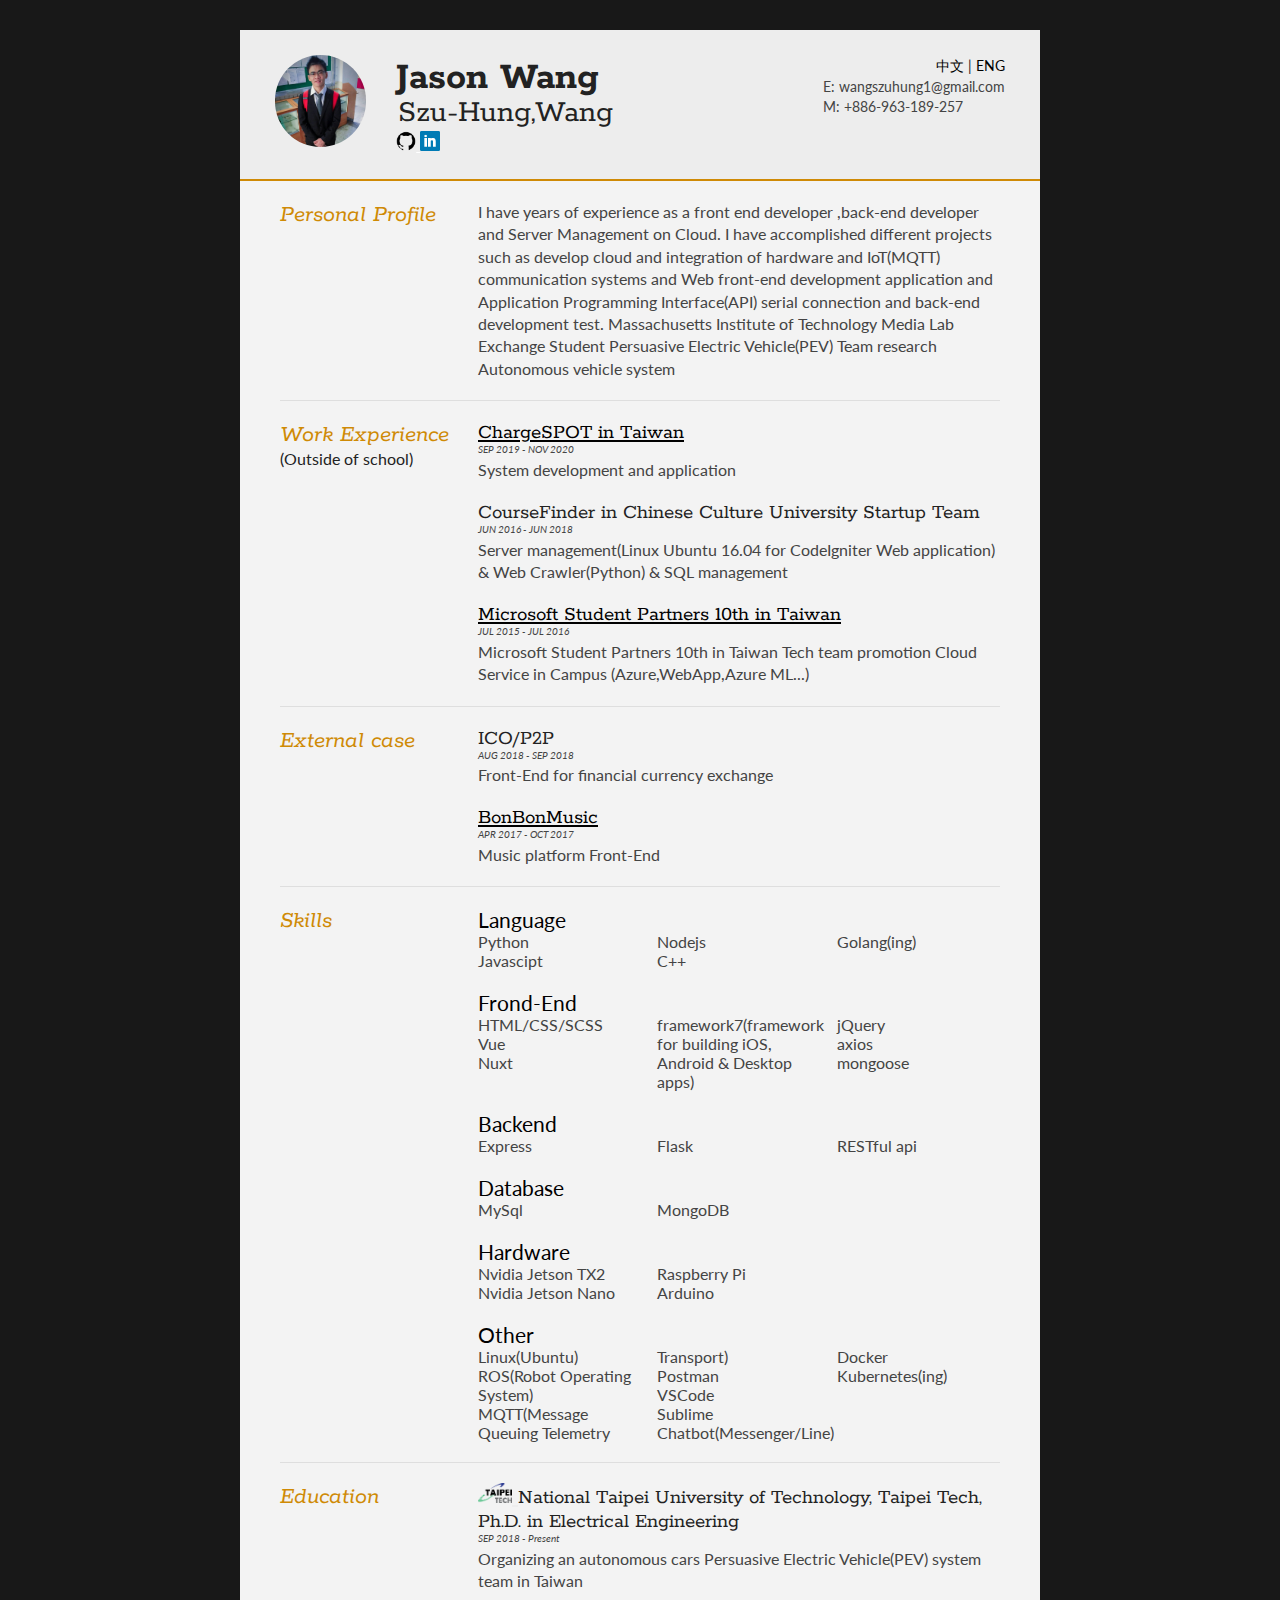
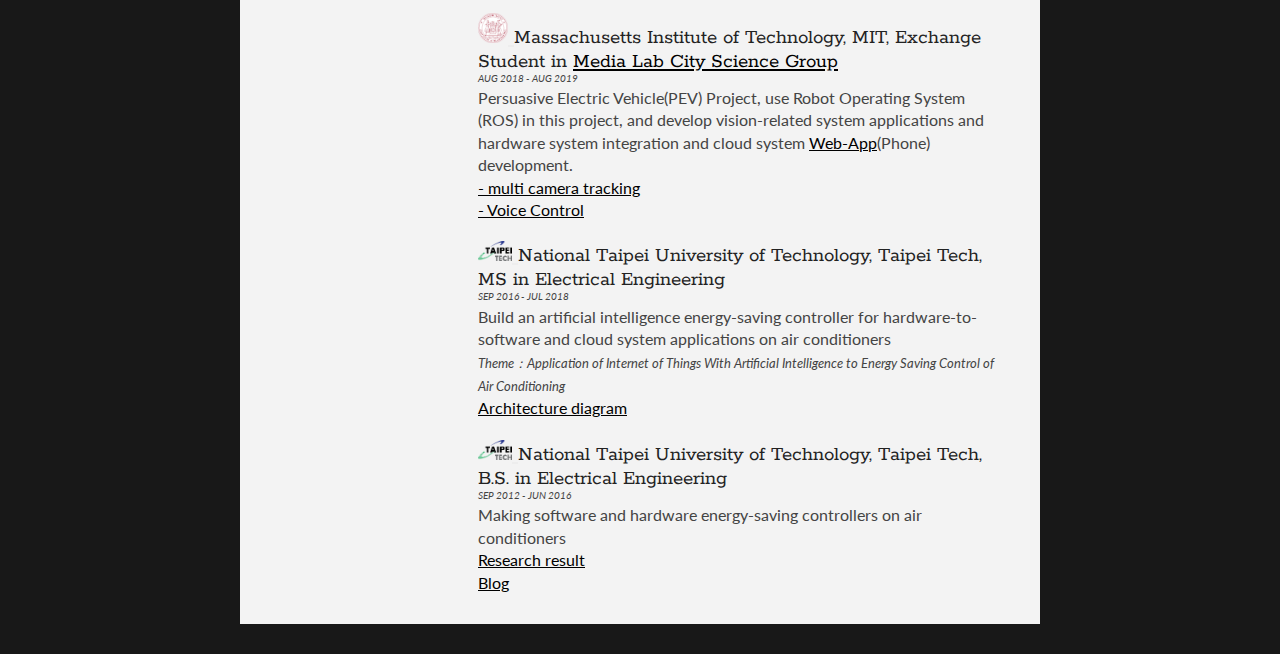
<file: index.html>
<!DOCTYPE html>
<html>
<head>
<title>Jason Wang - Curriculum Vitae</title>

<meta name="viewport" content="width=device-width"/>
<meta name="description" content="The Curriculum Vitae of Jason Wang"/>
<meta charset="UTF-8"> 

<link type="text/css" rel="stylesheet" href="style.css">
<link href='http://fonts.googleapis.com/css?family=Rokkitt:400,700|Lato:400,300' rel='stylesheet' type='text/css'>

<!--[if lt IE 9]>
<script src="//html5shiv.googlecode.com/svn/trunk/html5.js"></script>
<![endif]-->
</head>
<body id="top">
<div id="cv" class="instaFade">
	<div class="mainDetails">
		<div id="headshot" class="quickFade">
			<img src="jason_wang.jpg" alt="Jason Wang" />
		</div>
		<div id="name">
			<h1 class="quickFade delayTwo">Jason Wang</h1>
			<h2 class="quickFade delayThree">Szu-Hung,Wang</h2>
			<a href="https://github.com/wangszuhung" target="_blank" style="color:white;">
				<img src="github-512.png" height="20" alt="Jason Wang github" />
			</a>
			<a href="https://www.linkedin.com/in/SzuHungWang" target="_blank" style="color:white;">
				<img src="square-linkedin-512.png" height="20" alt="Jason Wang linkedin" />
			</a>
		</div>
		<div id="contactDetails" class="quickFade delayFour">
			<ul style="text-align:right;">			
				<a href="https://wangszuhung.github.io/resume/zh/index.html" style="text-decoration:blink;color: black;">中文</a> |
				<a href="https://wangszuhung.github.io/resume/en/index.html" style="text-decoration:blink;color: black;">ENG</a>
			</ul>
			<ul>
				<li>E: <a href="mailto:wangszuhung1@gmail.com" target="_blank">wangszuhung1@gmail.com</a></li>
				<!-- <li>W: <a href="http://www.bloggs.com">www.bloggs.com</a></li> -->
				<li>M: <a href="tel:+886963189257">+886-963-189-257</a></li>
			</ul>
			<!-- <a href="images/Portfolio.pdf" style="width:120px;height:60px;font-size:20px;" download>
				<input type="button" value="Download CV" style="width:120px;height:60px;font-size:20px;">
			</a> -->
		</div>
		<div class="clear"></div>
	</div>
	<div id="mainArea" class="quickFade delayFive">
		<section>
			<article>
				<div class="sectionTitle">
					<h1>Personal Profile</h1>
				</div>
				
				<div class="sectionContent">
					<p>
						I have years of experience as a front end developer ,back-end developer and Server Management on Cloud. I have accomplished different projects such as develop cloud and integration of hardware and IoT(MQTT) communication systems and Web front-end development application and Application Programming Interface(API) serial connection and back-end development test.
						Massachusetts Institute of Technology Media Lab Exchange Student Persuasive Electric Vehicle(PEV) Team research Autonomous vehicle system
					</p>
				</div>
			</article>
			<div class="clear"></div>
		</section>
		
		<section>
			<div class="sectionTitle">
				<h1>Work Experience</h1>
				<h2>
					(Outside of school)
				</h2>
			</div>
			<div class="sectionContent">
				<article>
					<a href="https://www.charge-spot.tw/" target="_blank" style="color:black;">
						<h2>ChargeSPOT in Taiwan</h2>
					</a>
					<p class="subDetails">SEP 2019 - NOV 2020</p>
					<p>
						System development and application
					</p>
				</article>
				<article>
					<h2>CourseFinder in Chinese Culture University Startup Team</h2>
					<p class="subDetails">JUN 2016 - JUN 2018</p>
					<p>Server management(Linux Ubuntu 16.04 for CodeIgniter Web application) & Web Crawler(Python) & SQL management</p>
				</article>
				<article>
					<a href="https://photos.google.com/share/AF1QipNk1U3zcweSC-iAADPr_rfZmy9IXd-i9r4i5FZyJ2yO5i8n7f4BTejge0fdF3n81w/photo/AF1QipNa1nyAaDDZiwfG445c5OuUUIHtz2GGKJJ9FsGR?key=SmtPYWxvRUJfdFFQbDRxQm9DNlhtM1Y5d242ejNR" target="_blank" style="color:black;">
						<h2>Microsoft Student Partners 10th in Taiwan</h2>
					</a>
					<p class="subDetails">JUL 2015 - JUL 2016</p>
					<p>Microsoft Student Partners 10th in Taiwan Tech team promotion Cloud Service in Campus (Azure,WebApp,Azure ML...)</p>
				</article>
			</div>
			<div class="clear"></div>
		</section>
		<section>
			<div class="sectionTitle">
				<h1>External case</h1>
			</div>
			<div class="sectionContent">
				<article>
					<h2>ICO/P2P</h2>
					<p class="subDetails">AUG 2018 - SEP 2018</p>
					<p>
						Front-End for financial currency exchange
					</p>
				</article>
				<article>
					<a href="https://bonbonmusic.com/" target="_blank" style="color:black;">
						<h2>BonBonMusic</h2>
					</a>
					<p class="subDetails">APR 2017 - OCT 2017</p>
					<p>
						Music platform Front-End
						
					</p>
				</article>
			</div>
			<div class="clear"></div>
		</section>
		
		<section>
			<div class="sectionTitle">
				<h1>Skills</h1>
			</div>
			
			<div class="sectionContent">
				<div>
					<div class="skills_set">Language</div>
					<ul class="keySkills">
						<li>Python</li>
						<li>Javascipt</li>
						<li>Nodejs</li>
						<li>C++</li>
						<li>Golang(ing)</li>
						
					</ul>
				</div>
				<div>
					<div class="skills_set">Frond-End</div>
					<ul class="keySkills">
						<li>HTML/CSS/SCSS</li>
						<li>Vue</li>
						<li>Nuxt</li>
						<li>framework7(framework for building iOS, Android & Desktop apps)</li>
						<li>jQuery</li>
						<li>axios</li>
						<li>mongoose</li>
					</ul>
				</div>
				<div>
					<div class="skills_set">Backend</div>
					<ul class="keySkills">
						<li>Express</li>
						<li>Flask</li>
						<li>RESTful api</li>
					</ul>
				</div>
				<div>
					<div class="skills_set">Database</div>
					<ul class="keySkills">
						<li>MySql</li>
						<li>MongoDB</li>
					</ul>
				</div>
				<div>
					<div class="skills_set">Hardware</div>
					<ul class="keySkills">
						<li>Nvidia Jetson TX2</li>
						<li>Nvidia Jetson Nano</li>
						<li>Raspberry Pi</li>
						<li>Arduino</li>
					</ul>
				</div>
				<div>
					<div class="skills_set">Other</div>
					<ul class="keySkills">
						<li>Linux(Ubuntu)</li>
						<li>ROS(Robot Operating System)</li>
						<li>MQTT(Message Queuing Telemetry Transport)</li>
						<li>Postman</li>
						<li>VSCode</li>
						<li>Sublime</li>
						<li>Chatbot(Messenger/Line)</li>
						<li>Docker</li>
						<li>Kubernetes(ing)</li>
					</ul>
				</div>
			</div>
			<div class="clear"></div>
		</section>
		
		<section>
			<div class="sectionTitle">
				<h1>Education</h1>
			</div>
			<div class="sectionContent">
				<article>
					<h2>
						<a href="https://www.ntut.edu.tw/" target="_blank" style="color:#ededed;">
							<img src="ntut.png" height="20" alt="National Taipei University of Technology" />
						</a>
						National Taipei University of Technology, Taipei Tech, Ph.D. in Electrical Engineering
					</h2>
					<p class="subDetails">SEP 2018 - Present</p>
					<p>
						Organizing an autonomous cars Persuasive Electric Vehicle(PEV) system team in Taiwan
					</p>
				</article>
				<article>
					<h2>
						<a href="http://www.mit.edu/" target="_blank" style="color:#ededed;">
							<img src="mit.png" height="30" alt="Massachusetts Institute of Technology" />
						</a>
						Massachusetts Institute of Technology, MIT, Exchange Student in 
						<a href="https://www.media.mit.edu/groups/city-science/people/" target="_blank" style="color:black;">
							Media Lab City Science Group 
						</a>
					</h2>
					<p class="subDetails">AUG 2018 - AUG 2019</p>
					<p>Persuasive Electric Vehicle(PEV) Project, use Robot Operating System (ROS) in this project, and develop vision-related system applications and hardware system integration and cloud system 
						<!-- <a href="https://pev.world/" target="_blank" style="color:black;">Web-App</a>(Phone) development -->
						<a href="https://photos.google.com/share/AF1QipOT4eiUXHQq1NjwmHCiM1A2N6V6DfBa1BqAPA7zebp3iOgIvNan6FRzslTEOuNAxw/photo/AF1QipNt0V698oVHPM_jVMI9uprYT2dRQHolGfhYW1MW?key=Y1diYTJ1QU5IaUU3WG0zelAzUzR4U0FNcWR5WUN3" target="_blank" style="color:black;">Web-App</a>(Phone) development.
						<br>
						<a href="https://photos.google.com/share/AF1QipOT4eiUXHQq1NjwmHCiM1A2N6V6DfBa1BqAPA7zebp3iOgIvNan6FRzslTEOuNAxw/photo/AF1QipO-dksok5tw5QRuGo8R8p6rQq98g6DRo3b3HMtb?key=Y1diYTJ1QU5IaUU3WG0zelAzUzR4U0FNcWR5WUN3" target="_blank" style="color:black;">- multi camera tracking </a>
						<br>
						<a href="https://photos.google.com/share/AF1QipOT4eiUXHQq1NjwmHCiM1A2N6V6DfBa1BqAPA7zebp3iOgIvNan6FRzslTEOuNAxw/photo/AF1QipMKjTzf6kGWtK7mO8ZUegIn7uVJeKmFS9YtKYxk?key=Y1diYTJ1QU5IaUU3WG0zelAzUzR4U0FNcWR5WUN3" target="_blank" style="color:black;">- Voice Control </a>
					</p>
				</article>
				<article>
					<h2>
						<a href="https://www.ntut.edu.tw/" target="_blank" style="color:#ededed;">
							<img src="ntut.png" height="20" alt="National Taipei University of Technology" />
						</a>
						National Taipei University of Technology, Taipei Tech, MS in Electrical Engineering
					</h2>
					<p class="subDetails">SEP 2016 - JUL 2018</p>
					<p>
						Build an artificial intelligence energy-saving controller for hardware-to-software and cloud system applications on air conditioners
						<br>
						<i style="font-style:italic;font-size: 0.8em">
							Theme：Application of Internet of Things With Artificial Intelligence to Energy Saving Control of Air Conditioning
						</i>
						<br>
						<a href="https://photos.google.com/share/AF1QipP5J4nZ5e-0jzCAfO61LjXFhsqk5p39gLZsX9-pAKZPNbWuB9yMuTwf4lTV74Ztzw/photo/AF1QipMj9W4Hyl8oC5fuNDeZ5ABJAiehEgg2VDEnHQ0F?key=Yi11VHZhUzV2WTIyclVCbjNnNHlrRHBiM1NRTGNB" target="_blank" style="color:black;">
							Architecture diagram
						</a>
					</p>
				</article>
				<article>
					<h2>
						<a href="https://www.ntut.edu.tw/" target="_blank" style="color:#ededed;">
							<img src="ntut.png" height="20" alt="National Taipei University of Technology" />
						</a>
						National Taipei University of Technology, Taipei Tech, B.S. in Electrical Engineering
					</h2>
					<p class="subDetails">SEP 2012 - JUN 2016</p>
					<p>
						Making software and hardware energy-saving controllers on air conditioners
						<br>
						<a href="https://photos.google.com/share/AF1QipOZ2dvqkmFE201JmU2rUuOHjbjv9SPvzHe2B48lE8sOnJw7UmjONaTO9lhfDqFuSA/photo/AF1QipM_juKFDxepVuSqpqm8sk7BQkDLE12VE3pIEzSZ?key=OVVmODlBSjRONXgtTWpJZFhRdzJyV19vOEkwREpB" target="_blank" style="color:black;">
							Research result
						</a>
						<br>
						<a href="https://dotblogs.com.tw/jason_wang/2016/06/12/develop_arduino_visualstudio" target="_blank" style="color:black;">
							Blog
						</a>
					</p>
				</article>
			</div>
			<div class="clear"></div>
		</section>
	</div>
</div>
<!-- <script type="text/javascript">
	var gaJsHost = (("https:" == document.location.protocol) ? "https://ssl." : "http://www.");
	document.write(unescape("%3Cscript src='" + gaJsHost + "google-analytics.com/ga.js' type='text/javascript'%3E%3C/script%3E"));
</script>
<script type="text/javascript">
	var pageTracker = _gat._getTracker("UA-3753241-1");
	pageTracker._initData();
	pageTracker._trackPageview();
</script> -->
</body>
</html>
</file>
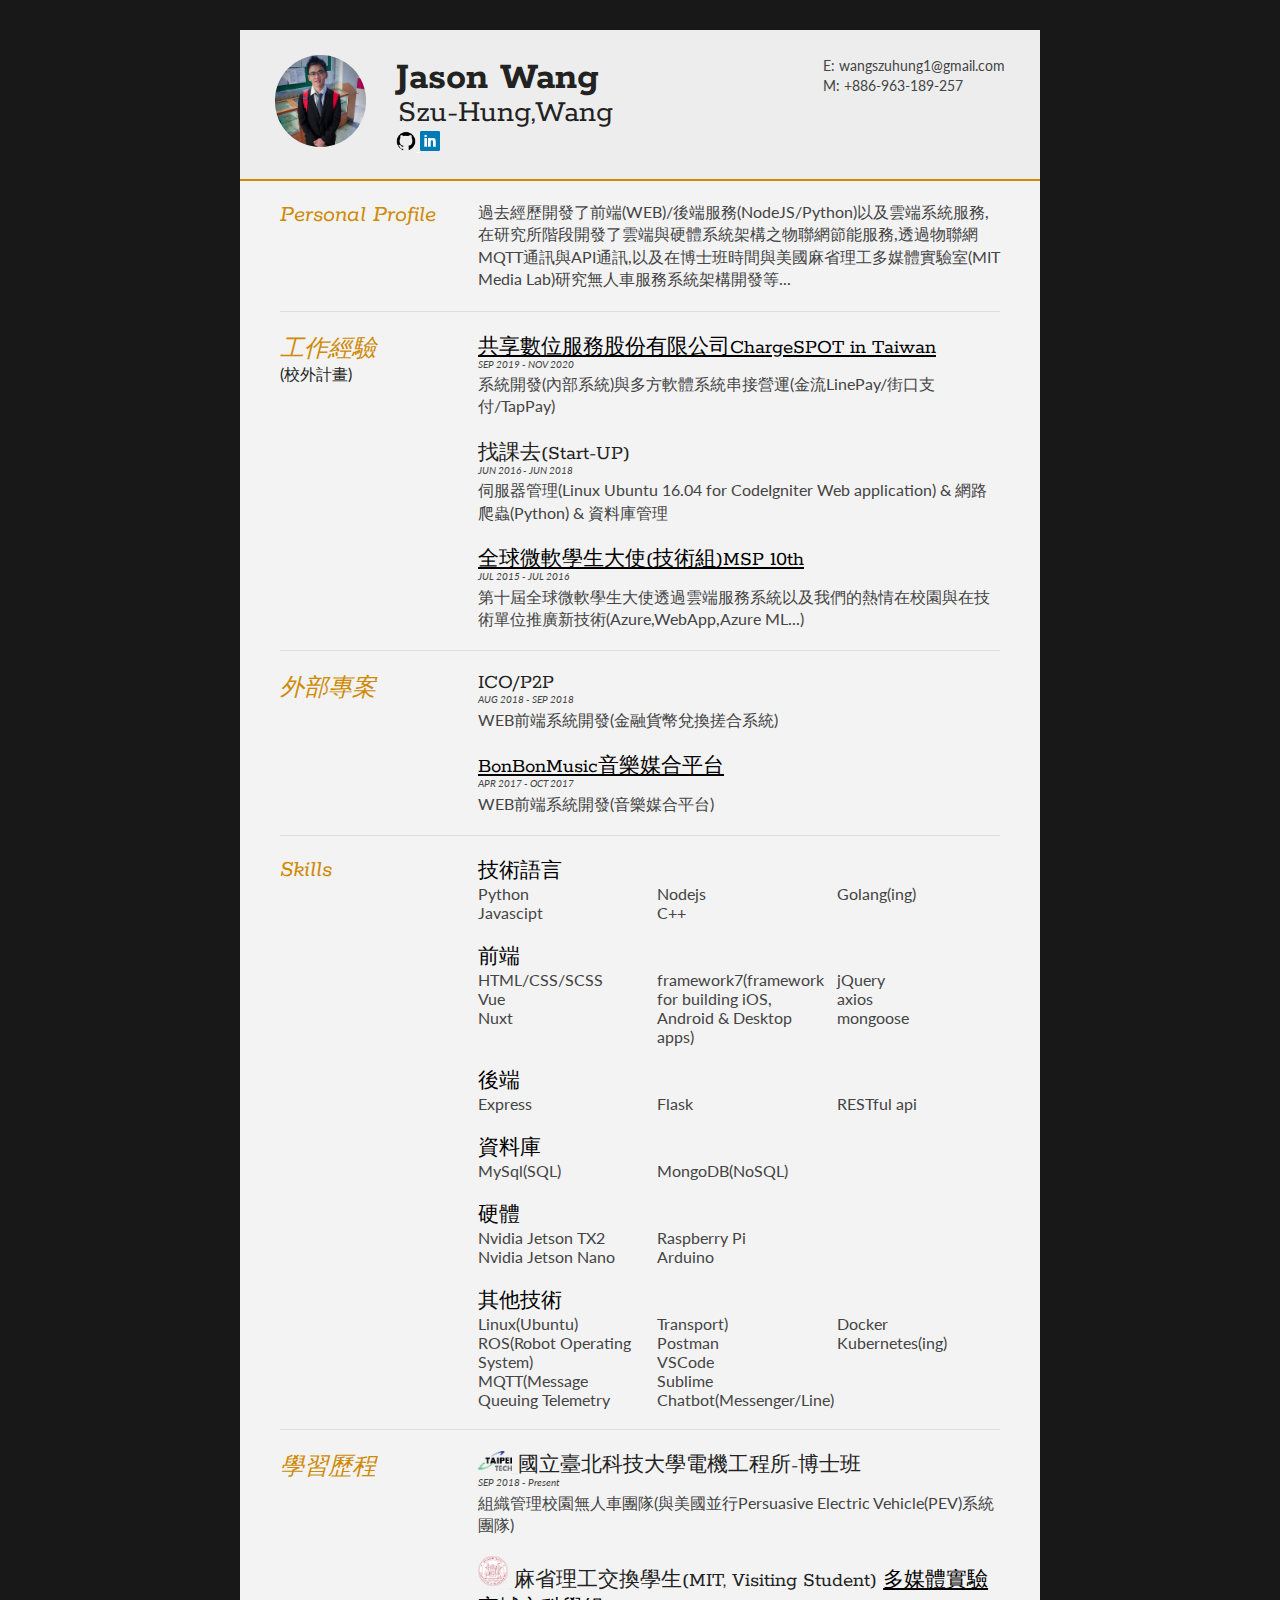
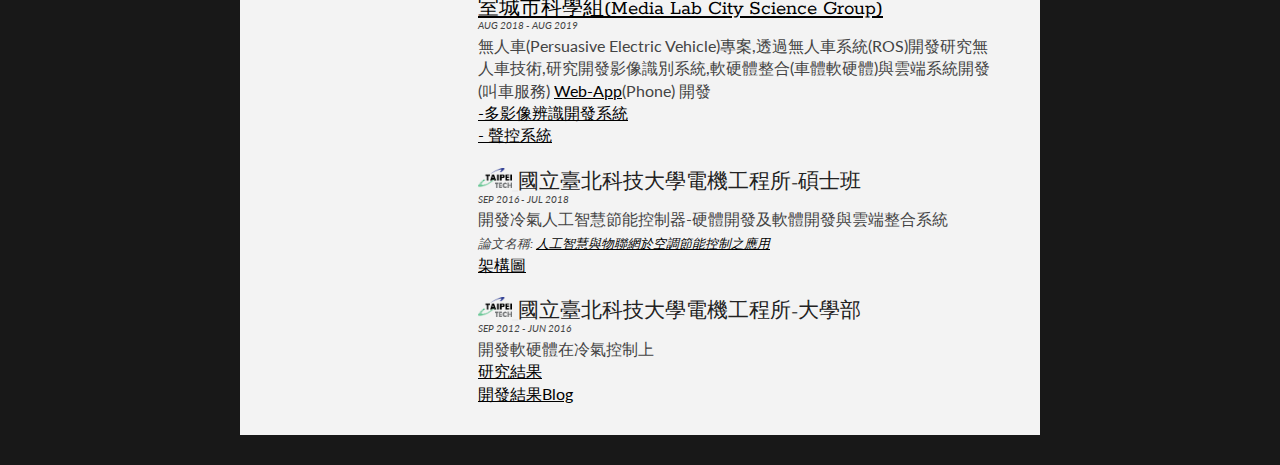
<file: en/index.html>
<!DOCTYPE html>
<html>
<head>
<title>Jason Wang - Curriculum Vitae</title>

<meta name="viewport" content="width=device-width"/>
<meta name="description" content="The Curriculum Vitae of Jason Wang"/>
<meta charset="UTF-8"> 

<link type="text/css" rel="stylesheet" href="style.css">
<link href='http://fonts.googleapis.com/css?family=Rokkitt:400,700|Lato:400,300' rel='stylesheet' type='text/css'>

<!--[if lt IE 9]>
<script src="//html5shiv.googlecode.com/svn/trunk/html5.js"></script>
<![endif]-->
</head>
<body id="top">
<div id="cv" class="instaFade">
	<div class="mainDetails">
		<div id="headshot" class="quickFade">
			<img src="jason_wang.jpg" alt="Jason Wang" />
		</div>
		<div id="name">
			<h1 class="quickFade delayTwo">Jason Wang</h1>
			<h2 class="quickFade delayThree">Szu-Hung,Wang</h2>
			<a href="https://github.com/wangszuhung" target="_blank" style="color:white;">
				<img src="github-512.png" height="20" alt="Jason Wang github" />
			</a>
			<a href="https://www.linkedin.com/in/SzuHungWang" target="_blank" style="color:white;">
				<img src="square-linkedin-512.png" height="20" alt="Jason Wang linkedin" />
			</a>
		</div>
		<div id="contactDetails" class="quickFade delayFour">
			<ul>
				<li>E: <a href="mailto:wangszuhung1@gmail.com" target="_blank">wangszuhung1@gmail.com</a></li>
				<!-- <li>W: <a href="http://www.bloggs.com">www.bloggs.com</a></li> -->
				<li>M: <a href="tel:+886963189257">+886-963-189-257</a></li>
			</ul>
			<!-- <a href="index.html" download="index.html">Download</a> -->


			<!-- <a href="images/Portfolio.pdf" style="width:120px;height:60px;font-size:20px;" download>
				<input type="button" value="Download CV" style="width:120px;height:60px;font-size:20px;">
			</a> -->
		</div>
		<div class="clear"></div>
	</div>
	<div id="mainArea" class="quickFade delayFive">
		<section>
			<article>
				<div class="sectionTitle">
					<h1>Personal Profile</h1>
				</div>
				
				<div class="sectionContent">
					<p>
						過去經歷開發了前端(WEB)/後端服務(NodeJS/Python)以及雲端系統服務,在研究所階段開發了雲端與硬體系統架構之物聯網節能服務,透過物聯網MQTT通訊與API通訊,以及在博士班時間與美國麻省理工多媒體實驗室(MIT Media Lab)研究無人車服務系統架構開發等...
					</p>
				</div>
			</article>
			<div class="clear"></div>
		</section>
		
		<section>
			<div class="sectionTitle">
				<h1>工作經驗</h1>
				<h2>
					(校外計畫)
				</h2>
			</div>
			<div class="sectionContent">
				<article>
					<a href="https://www.charge-spot.tw/" target="_blank" style="color:black;">
						<h2>共享數位服務股份有限公司ChargeSPOT in Taiwan</h2>
					</a>
					<p class="subDetails">SEP 2019 - NOV 2020</p>
					<p>
						系統開發(內部系統)與多方軟體系統串接營運(金流LinePay/街口支付/TapPay)
					</p>
				</article>
				<article>
					<h2>找課去(Start-UP)</h2>
					<p class="subDetails">JUN 2016 - JUN 2018</p>
					<p>伺服器管理(Linux Ubuntu 16.04 for CodeIgniter Web application) & 網路爬蟲(Python) & 資料庫管理</p>
				</article>
				<article>
					<a href="https://photos.google.com/share/AF1QipNk1U3zcweSC-iAADPr_rfZmy9IXd-i9r4i5FZyJ2yO5i8n7f4BTejge0fdF3n81w/photo/AF1QipNa1nyAaDDZiwfG445c5OuUUIHtz2GGKJJ9FsGR?key=SmtPYWxvRUJfdFFQbDRxQm9DNlhtM1Y5d242ejNR" target="_blank" style="color:black;">
						<h2>全球微軟學生大使(技術組)MSP 10th</h2>
					</a>
					<p class="subDetails">JUL 2015 - JUL 2016</p>
					<p> 第十屆全球微軟學生大使透過雲端服務系統以及我們的熱情在校園與在技術單位推廣新技術(Azure,WebApp,Azure ML...)</p>
				</article>
			</div>
			<div class="clear"></div>
		</section>
		<section>
			<div class="sectionTitle">
				<h1>外部專案</h1>
			</div>
			<div class="sectionContent">
				<article>
					<h2>ICO/P2P</h2>
					<p class="subDetails">AUG 2018 - SEP 2018</p>
					<p>
						WEB前端系統開發(金融貨幣兌換搓合系統)
					</p>
				</article>
				<article>
					<a href="https://bonbonmusic.com/" target="_blank" style="color:black;">
						<h2>BonBonMusic音樂媒合平台</h2>
					</a>
					<p class="subDetails">APR 2017 - OCT 2017</p>
					<p>
						WEB前端系統開發(音樂媒合平台)
					</p>
				</article>
			</div>
			<div class="clear"></div>
		</section>
		
		<section>
			<div class="sectionTitle">
				<h1>Skills</h1>
			</div>
			
			<div class="sectionContent">
				<div>
					<div class="skills_set">技術語言</div>
					<ul class="keySkills">
						<li>Python</li>
						<li>Javascipt</li>
						<li>Nodejs</li>
						<li>C++</li>
						<li>Golang(ing)</li>
						
					</ul>
				</div>
				<div>
					<div class="skills_set">前端</div>
					<ul class="keySkills">
						<li>HTML/CSS/SCSS</li>
						<li>Vue</li>
						<li>Nuxt</li>
						<li>framework7(framework for building iOS, Android & Desktop apps)</li>
						<li>jQuery</li>
						<li>axios</li>
						<li>mongoose</li>
					</ul>
				</div>
				<div>
					<div class="skills_set">後端</div>
					<ul class="keySkills">
						<li>Express</li>
						<li>Flask</li>
						<li>RESTful api</li>
					</ul>
				</div>
				<div>
					<div class="skills_set">資料庫</div>
					<ul class="keySkills">
						<li>MySql(SQL)</li>
						<li>MongoDB(NoSQL)</li>
					</ul>
				</div>
				<div>
					<div class="skills_set">硬體</div>
					<ul class="keySkills">
						<li>Nvidia Jetson TX2</li>
						<li>Nvidia Jetson Nano</li>
						<li>Raspberry Pi</li>
						<li>Arduino</li>
					</ul>
				</div>
				<div>
					<div class="skills_set">其他技術</div>
					<ul class="keySkills">
						<li>Linux(Ubuntu)</li>
						<li>ROS(Robot Operating System)</li>
						<li>MQTT(Message Queuing Telemetry Transport)</li>
						<li>Postman</li>
						<li>VSCode</li>
						<li>Sublime</li>
						<li>Chatbot(Messenger/Line)</li>
						<li>Docker</li>
						<li>Kubernetes(ing)</li>
					</ul>
				</div>
			</div>
			<div class="clear"></div>
		</section>
		
		<section>
			<div class="sectionTitle">
				<h1>學習歷程</h1>
			</div>
			<div class="sectionContent">
				<article>
					<h2>
						<a href="https://www.ntut.edu.tw/" target="_blank" style="color:#ededed;">
							<img src="ntut.png" height="20" alt="National Taipei University of Technology" />
						</a>
						國立臺北科技大學電機工程所-博士班
					</h2>
					<p class="subDetails">SEP 2018 - Present</p>
					<p>
						組織管理校園無人車團隊(與美國並行Persuasive Electric Vehicle(PEV)系統團隊)
					</p>
				</article>
				<article>
					<h2>
						<a href="http://www.mit.edu/" target="_blank" style="color:#ededed;">
							<img src="mit.png" height="30" alt="Massachusetts Institute of Technology" />
						</a>
						麻省理工交換學生(MIT, Visiting Student)
						<a href="https://www.media.mit.edu/groups/city-science/people/" target="_blank" style="color:black;">
							多媒體實驗室城市科學組(Media Lab City Science Group)
						</a>
					</h2>
					<p class="subDetails">AUG 2018 - AUG 2019</p>
					<p>無人車(Persuasive Electric Vehicle)專案,透過無人車系統(ROS)開發研究無人車技術,研究開發影像識別系統,軟硬體整合(車體軟硬體)與雲端系統開發(叫車服務)
						<!-- <a href="https://pev.world/" target="_blank" style="color:black;">Web-App</a>(Phone) development -->
						<a href="https://photos.google.com/share/AF1QipOT4eiUXHQq1NjwmHCiM1A2N6V6DfBa1BqAPA7zebp3iOgIvNan6FRzslTEOuNAxw/photo/AF1QipNt0V698oVHPM_jVMI9uprYT2dRQHolGfhYW1MW?key=Y1diYTJ1QU5IaUU3WG0zelAzUzR4U0FNcWR5WUN3" target="_blank" style="color:black;">Web-App</a>(Phone) 開發
						<br>
						<a href="https://photos.google.com/share/AF1QipOT4eiUXHQq1NjwmHCiM1A2N6V6DfBa1BqAPA7zebp3iOgIvNan6FRzslTEOuNAxw/photo/AF1QipO-dksok5tw5QRuGo8R8p6rQq98g6DRo3b3HMtb?key=Y1diYTJ1QU5IaUU3WG0zelAzUzR4U0FNcWR5WUN3" target="_blank" style="color:black;">-多影像辨識開發系統</a>
						<br>
						<a href="https://photos.google.com/share/AF1QipOT4eiUXHQq1NjwmHCiM1A2N6V6DfBa1BqAPA7zebp3iOgIvNan6FRzslTEOuNAxw/photo/AF1QipMKjTzf6kGWtK7mO8ZUegIn7uVJeKmFS9YtKYxk?key=Y1diYTJ1QU5IaUU3WG0zelAzUzR4U0FNcWR5WUN3" target="_blank" style="color:black;">- 聲控系統 </a>
					</p>
				</article>
				<article>
					<h2>
						<a href="https://www.ntut.edu.tw/" target="_blank" style="color:#ededed;">
							<img src="ntut.png" height="20" alt="National Taipei University of Technology" />
						</a>
						國立臺北科技大學電機工程所-碩士班
					</h2>
					<p class="subDetails">SEP 2016 - JUL 2018</p>
					<p>
						開發冷氣人工智慧節能控制器-硬體開發及軟體開發與雲端整合系統
						<br>
						<i style="font-style:italic;font-size: 0.8em">
							論文名稱:
							<a href="https://ndltd.ncl.edu.tw/cgi-bin/gs32/gsweb.cgi?o=dnclcdr&s=id=%22106TIT05441117%22.&searchmode=basic" target="_blank" style="color:black;">
								人工智慧與物聯網於空調節能控制之應用
							</a>
						</i>
						<br>
						<a href="https://photos.google.com/share/AF1QipP5J4nZ5e-0jzCAfO61LjXFhsqk5p39gLZsX9-pAKZPNbWuB9yMuTwf4lTV74Ztzw/photo/AF1QipMj9W4Hyl8oC5fuNDeZ5ABJAiehEgg2VDEnHQ0F?key=Yi11VHZhUzV2WTIyclVCbjNnNHlrRHBiM1NRTGNB" target="_blank" style="color:black;">
							架構圖
						</a>
					</p>
				</article>
				<article>
					<h2>
						<a href="https://www.ntut.edu.tw/" target="_blank" style="color:#ededed;">
							<img src="ntut.png" height="20" alt="National Taipei University of Technology" />
						</a>
						國立臺北科技大學電機工程所-大學部
					</h2>
					<p class="subDetails">SEP 2012 - JUN 2016</p>
					<p>
						開發軟硬體在冷氣控制上
						<br>
						<a href="https://photos.google.com/share/AF1QipOZ2dvqkmFE201JmU2rUuOHjbjv9SPvzHe2B48lE8sOnJw7UmjONaTO9lhfDqFuSA/photo/AF1QipM_juKFDxepVuSqpqm8sk7BQkDLE12VE3pIEzSZ?key=OVVmODlBSjRONXgtTWpJZFhRdzJyV19vOEkwREpB" target="_blank" style="color:black;">
							研究結果
						</a>
						<br>
						<a href="https://dotblogs.com.tw/jason_wang/2016/06/12/develop_arduino_visualstudio" target="_blank" style="color:black;">
							開發結果Blog
						</a>
					</p>
				</article>
			</div>
			<div class="clear"></div>
		</section>
	</div>
</div>
<!-- <script type="text/javascript">
	var gaJsHost = (("https:" == document.location.protocol) ? "https://ssl." : "http://www.");
	document.write(unescape("%3Cscript src='" + gaJsHost + "google-analytics.com/ga.js' type='text/javascript'%3E%3C/script%3E"));
</script>
<script type="text/javascript">
	var pageTracker = _gat._getTracker("UA-3753241-1");
	pageTracker._initData();
	pageTracker._trackPageview();
</script> -->
</body>
</html>
</file>
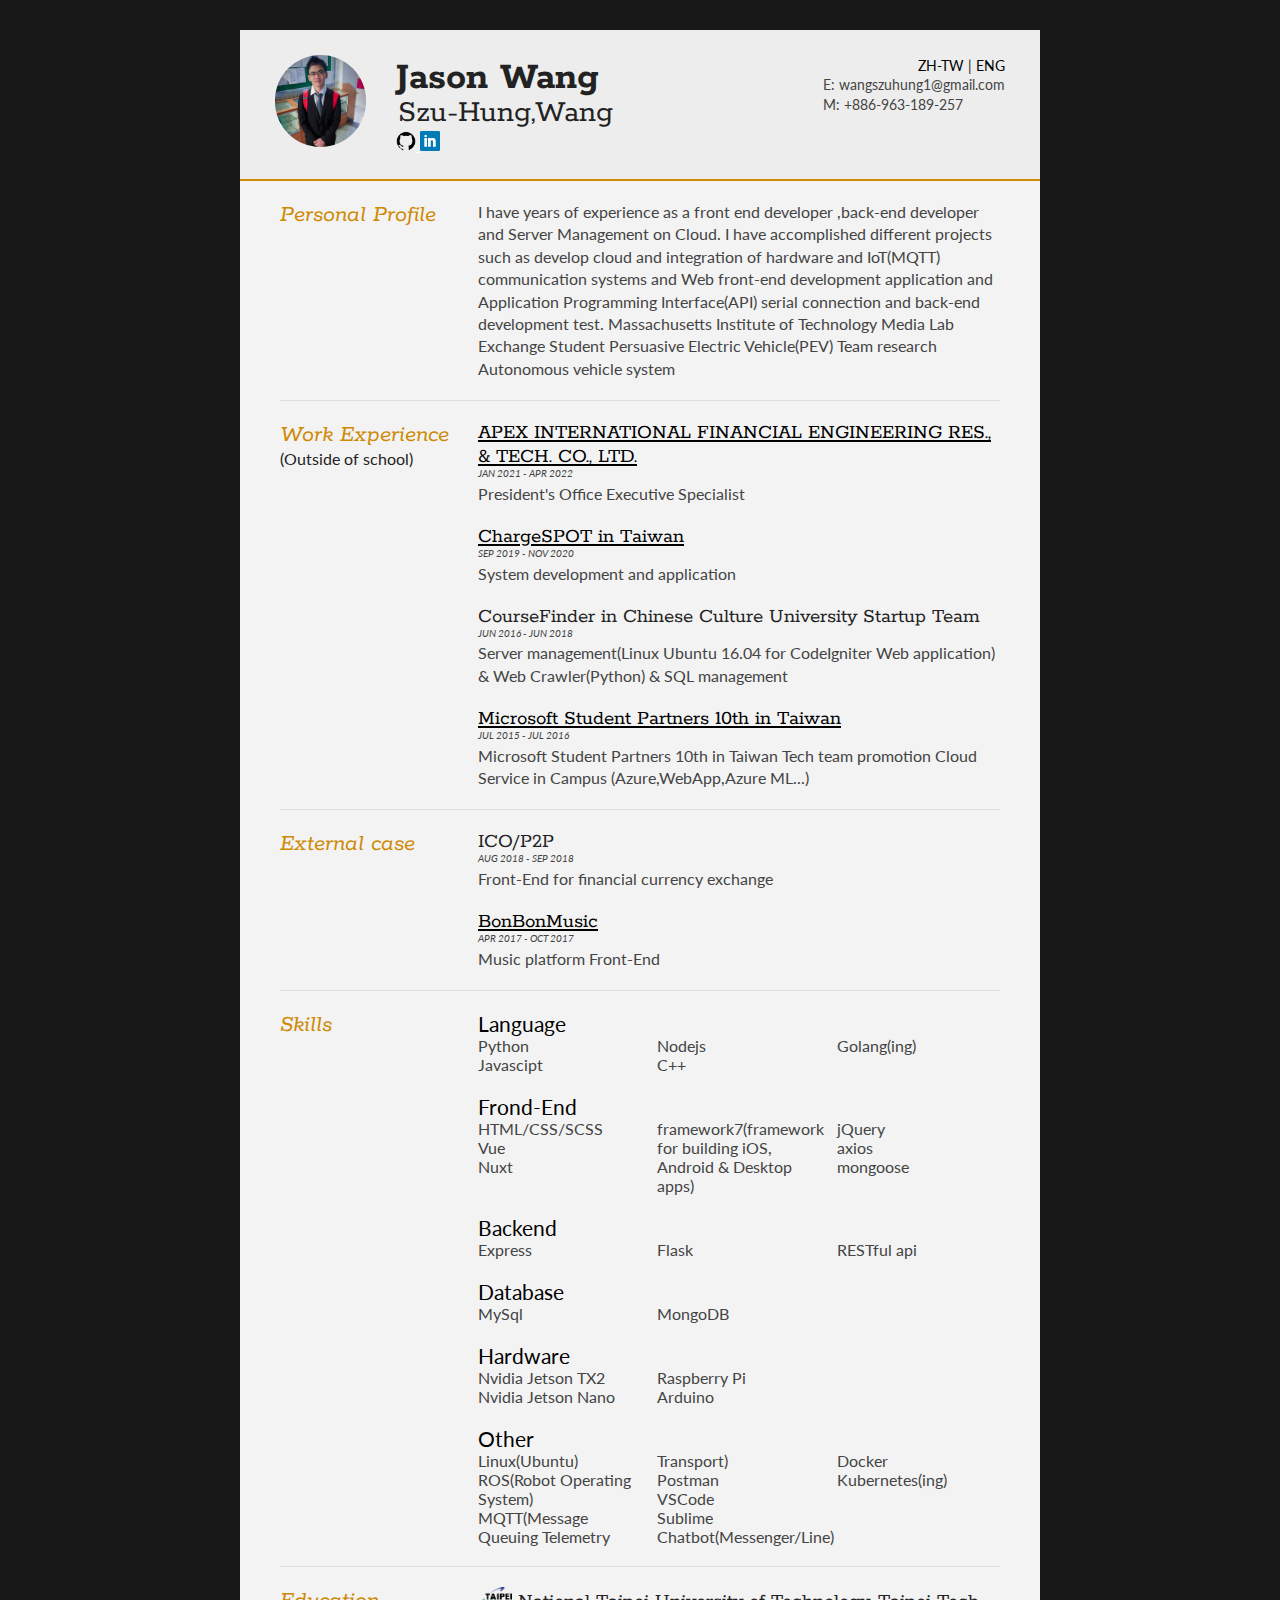
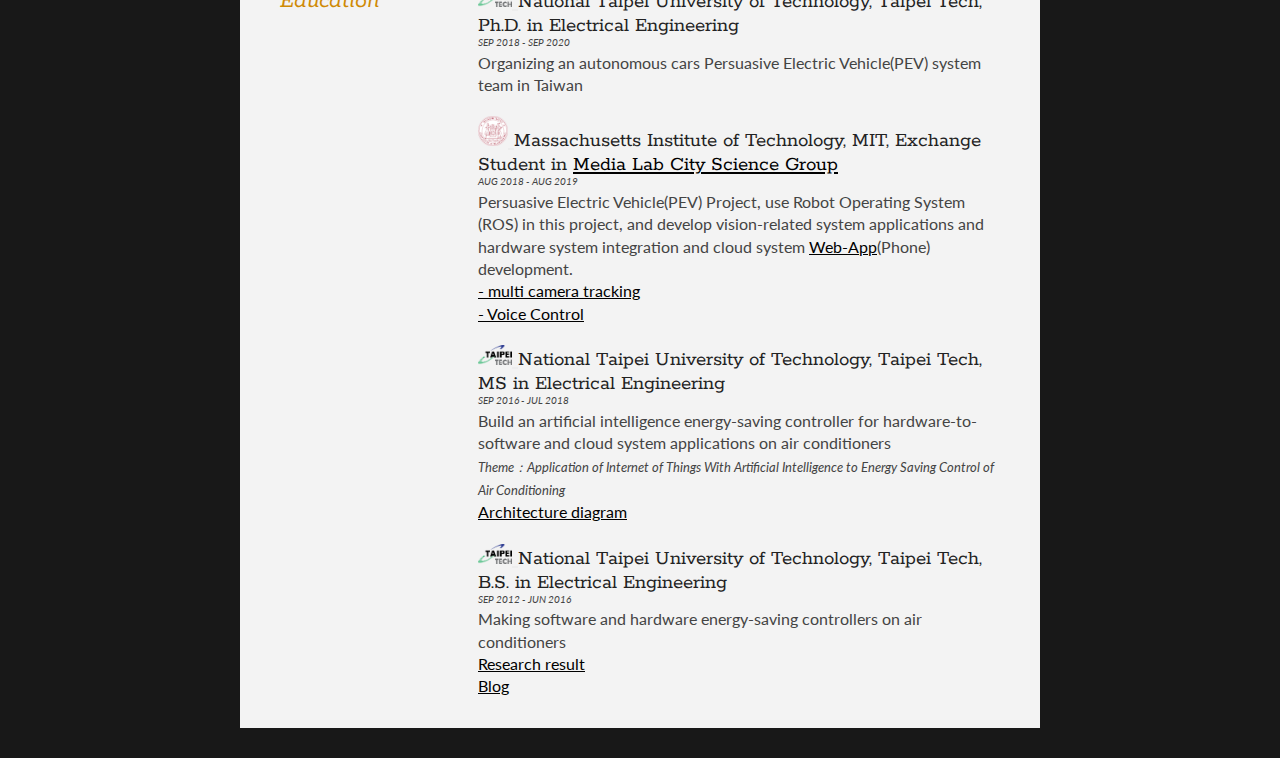
<file: resume/en/index.html>
<!DOCTYPE html>
<html>
<head>
<title>Jason Wang - Curriculum Vitae</title>

<meta name="viewport" content="width=device-width"/>
<meta name="description" content="The Curriculum Vitae of Jason Wang"/>
<meta charset="UTF-8"> 

<link type="text/css" rel="stylesheet" href="../css/style.css">
<link href='http://fonts.googleapis.com/css?family=Rokkitt:400,700|Lato:400,300' rel='stylesheet' type='text/css'>
<link rel="shortcut icon" href="../image/jason_wang.jpg">

</head>
<body id="top">
<div id="cv" class="instaFade">
	<div class="mainDetails">
		<div id="headshot" class="quickFade">
			<img src="../image/jason_wang.jpg" alt="Jason Wang" />
		</div>
		<div id="name">
			<h1 class="quickFade delayTwo">Jason Wang</h1>
			<h2 class="quickFade delayThree">Szu-Hung,Wang</h2>
			<a href="https://github.com/wangszuhung" target="_blank" style="color:white;">
				<img src="../image/github-512.png" height="20" alt="Jason Wang github" />
			</a>
			<a href="https://www.linkedin.com/in/SzuHungWang" target="_blank" style="color:white;">
				<img src="../image/square-linkedin-512.png" height="20" alt="Jason Wang linkedin" />
			</a>
		</div>
		<div id="contactDetails" class="quickFade delayFour">
			<ul style="text-align:right;">			
				<a href="https://wangszuhung.github.io/resume/zh/index.html" style="text-decoration:blink;color: black;">ZH-TW</a> |
				<a href="https://wangszuhung.github.io/resume/en/index.html" style="text-decoration:blink;color: black;">ENG</a>
			</ul>
			<ul>
				<li>E: <a href="mailto:wangszuhung1@gmail.com" target="_blank">wangszuhung1@gmail.com</a></li>
				<!-- <li>W: <a href="http://www.bloggs.com">www.bloggs.com</a></li> -->
				<li>M: <a href="tel:+886963189257">+886-963-189-257</a></li>
			</ul>
			<!-- <a href="index.html" download="index.html">Download</a> -->


			<!-- <a href="images/Portfolio.pdf" style="width:120px;height:60px;font-size:20px;" download>
				<input type="button" value="Download CV" style="width:120px;height:60px;font-size:20px;">
			</a> -->
		</div>
		<div class="clear"></div>
	</div>
	<div id="mainArea" class="quickFade delayFive">
		<section>
			<article>
				<div class="sectionTitle">
					<h1>Personal Profile</h1>
				</div>
				
				<div class="sectionContent">
					<p>
						I have years of experience as a front end developer ,back-end developer and Server Management on Cloud. I have accomplished different projects such as develop cloud and integration of hardware and IoT(MQTT) communication systems and Web front-end development application and Application Programming Interface(API) serial connection and back-end development test.
						Massachusetts Institute of Technology Media Lab Exchange Student Persuasive Electric Vehicle(PEV) Team research Autonomous vehicle system
					</p>
				</div>
			</article>
			<div class="clear"></div>
		</section>
		
		<section>
			<div class="sectionTitle">
				<h1>Work Experience</h1>
				<h2>
					(Outside of school)
				</h2>
			</div>
			<div class="sectionContent">
				<article>
					<a href="http://www.apex.com.tw/" target="_blank" style="color:black;">
						<h2>APEX INTERNATIONAL FINANCIAL ENGINEERING RES., & TECH. CO., LTD.</h2>
					</a>
					<p class="subDetails">JAN 2021 - APR 2022</p>
					<p>
						President's Office Executive Specialist
					</p>
				</article>
				<article>
					<a href="https://www.charge-spot.tw/" target="_blank" style="color:black;">
						<h2>ChargeSPOT in Taiwan</h2>
					</a>
					<p class="subDetails">SEP 2019 - NOV 2020</p>
					<p>
						System development and application
					</p>
				</article>
				<article>
					<h2>CourseFinder in Chinese Culture University Startup Team</h2>
					<p class="subDetails">JUN 2016 - JUN 2018</p>
					<p>Server management(Linux Ubuntu 16.04 for CodeIgniter Web application) & Web Crawler(Python) & SQL management</p>
				</article>
				<article>
					<a href="https://photos.google.com/share/AF1QipNk1U3zcweSC-iAADPr_rfZmy9IXd-i9r4i5FZyJ2yO5i8n7f4BTejge0fdF3n81w/photo/AF1QipNa1nyAaDDZiwfG445c5OuUUIHtz2GGKJJ9FsGR?key=SmtPYWxvRUJfdFFQbDRxQm9DNlhtM1Y5d242ejNR" target="_blank" style="color:black;">
						<h2>Microsoft Student Partners 10th in Taiwan</h2>
					</a>
					<p class="subDetails">JUL 2015 - JUL 2016</p>
					<p>Microsoft Student Partners 10th in Taiwan Tech team promotion Cloud Service in Campus (Azure,WebApp,Azure ML...)</p>
				</article>
			</div>
			<div class="clear"></div>
		</section>
		<section>
			<div class="sectionTitle">
				<h1>External case</h1>
			</div>
			<div class="sectionContent">
				<article>
					<h2>ICO/P2P</h2>
					<p class="subDetails">AUG 2018 - SEP 2018</p>
					<p>
						Front-End for financial currency exchange
					</p>
				</article>
				<article>
					<a href="https://bonbonmusic.com/" target="_blank" style="color:black;">
						<h2>BonBonMusic</h2>
					</a>
					<p class="subDetails">APR 2017 - OCT 2017</p>
					<p>
						Music platform Front-End
						
					</p>
				</article>
			</div>
			<div class="clear"></div>
		</section>
		
		<section>
			<div class="sectionTitle">
				<h1>Skills</h1>
			</div>
			
			<div class="sectionContent">
				<div>
					<div class="skills_set">Language</div>
					<ul class="keySkills">
						<li>Python</li>
						<li>Javascipt</li>
						<li>Nodejs</li>
						<li>C++</li>
						<li>Golang(ing)</li>
						
					</ul>
				</div>
				<div>
					<div class="skills_set">Frond-End</div>
					<ul class="keySkills">
						<li>HTML/CSS/SCSS</li>
						<li>Vue</li>
						<li>Nuxt</li>
						<li>framework7(framework for building iOS, Android & Desktop apps)</li>
						<li>jQuery</li>
						<li>axios</li>
						<li>mongoose</li>
					</ul>
				</div>
				<div>
					<div class="skills_set">Backend</div>
					<ul class="keySkills">
						<li>Express</li>
						<li>Flask</li>
						<li>RESTful api</li>
					</ul>
				</div>
				<div>
					<div class="skills_set">Database</div>
					<ul class="keySkills">
						<li>MySql</li>
						<li>MongoDB</li>
					</ul>
				</div>
				<div>
					<div class="skills_set">Hardware</div>
					<ul class="keySkills">
						<li>Nvidia Jetson TX2</li>
						<li>Nvidia Jetson Nano</li>
						<li>Raspberry Pi</li>
						<li>Arduino</li>
					</ul>
				</div>
				<div>
					<div class="skills_set">Other</div>
					<ul class="keySkills">
						<li>Linux(Ubuntu)</li>
						<li>ROS(Robot Operating System)</li>
						<li>MQTT(Message Queuing Telemetry Transport)</li>
						<li>Postman</li>
						<li>VSCode</li>
						<li>Sublime</li>
						<li>Chatbot(Messenger/Line)</li>
						<li>Docker</li>
						<li>Kubernetes(ing)</li>
					</ul>
				</div>
			</div>
			<div class="clear"></div>
		</section>
		
		<section>
			<div class="sectionTitle">
				<h1>Education</h1>
			</div>
			<div class="sectionContent">
				<article>
					<h2>
						<a href="https://www.ntut.edu.tw/" target="_blank" style="color:#ededed;">
							<img src="../image/ntut.png" height="20" alt="National Taipei University of Technology" />
						</a>
						National Taipei University of Technology, Taipei Tech, Ph.D. in Electrical Engineering
					</h2>
					<p class="subDetails">SEP 2018 - SEP 2020</p>
					<p>
						Organizing an autonomous cars Persuasive Electric Vehicle(PEV) system team in Taiwan
					</p>
				</article>
				<article>
					<h2>
						<a href="http://www.mit.edu/" target="_blank" style="color:#ededed;">
							<img src="../image/mit.png" height="30" alt="Massachusetts Institute of Technology" />
						</a>
						Massachusetts Institute of Technology, MIT, Exchange Student in 
						<a href="https://www.media.mit.edu/groups/city-science/people/" target="_blank" style="color:black;">
							Media Lab City Science Group 
						</a>
					</h2>
					<p class="subDetails">AUG 2018 - AUG 2019</p>
					<p>Persuasive Electric Vehicle(PEV) Project, use Robot Operating System (ROS) in this project, and develop vision-related system applications and hardware system integration and cloud system 
						<!-- <a href="https://pev.world/" target="_blank" style="color:black;">Web-App</a>(Phone) development -->
						<a href="https://photos.google.com/share/AF1QipOT4eiUXHQq1NjwmHCiM1A2N6V6DfBa1BqAPA7zebp3iOgIvNan6FRzslTEOuNAxw/photo/AF1QipNt0V698oVHPM_jVMI9uprYT2dRQHolGfhYW1MW?key=Y1diYTJ1QU5IaUU3WG0zelAzUzR4U0FNcWR5WUN3" target="_blank" style="color:black;">Web-App</a>(Phone) development.
						<br>
						<a href="https://photos.google.com/share/AF1QipOT4eiUXHQq1NjwmHCiM1A2N6V6DfBa1BqAPA7zebp3iOgIvNan6FRzslTEOuNAxw/photo/AF1QipO-dksok5tw5QRuGo8R8p6rQq98g6DRo3b3HMtb?key=Y1diYTJ1QU5IaUU3WG0zelAzUzR4U0FNcWR5WUN3" target="_blank" style="color:black;">- multi camera tracking </a>
						<br>
						<a href="https://photos.google.com/share/AF1QipOT4eiUXHQq1NjwmHCiM1A2N6V6DfBa1BqAPA7zebp3iOgIvNan6FRzslTEOuNAxw/photo/AF1QipMKjTzf6kGWtK7mO8ZUegIn7uVJeKmFS9YtKYxk?key=Y1diYTJ1QU5IaUU3WG0zelAzUzR4U0FNcWR5WUN3" target="_blank" style="color:black;">- Voice Control </a>
					</p>
				</article>
				<article>
					<h2>
						<a href="https://www.ntut.edu.tw/" target="_blank" style="color:#ededed;">
							<img src="../image/ntut.png" height="20" alt="National Taipei University of Technology" />
						</a>
						National Taipei University of Technology, Taipei Tech, MS in Electrical Engineering
					</h2>
					<p class="subDetails">SEP 2016 - JUL 2018</p>
					<p>
						Build an artificial intelligence energy-saving controller for hardware-to-software and cloud system applications on air conditioners
						<br>
						<i style="font-style:italic;font-size: 0.8em">
							Theme：Application of Internet of Things With Artificial Intelligence to Energy Saving Control of Air Conditioning
						</i>
						<br>
						<a href="https://photos.google.com/share/AF1QipP5J4nZ5e-0jzCAfO61LjXFhsqk5p39gLZsX9-pAKZPNbWuB9yMuTwf4lTV74Ztzw/photo/AF1QipMj9W4Hyl8oC5fuNDeZ5ABJAiehEgg2VDEnHQ0F?key=Yi11VHZhUzV2WTIyclVCbjNnNHlrRHBiM1NRTGNB" target="_blank" style="color:black;">
							Architecture diagram
						</a>
					</p>
				</article>
				<article>
					<h2>
						<a href="https://www.ntut.edu.tw/" target="_blank" style="color:#ededed;">
							<img src="../image/ntut.png" height="20" alt="National Taipei University of Technology" />
						</a>
						National Taipei University of Technology, Taipei Tech, B.S. in Electrical Engineering
					</h2>
					<p class="subDetails">SEP 2012 - JUN 2016</p>
					<p>
						Making software and hardware energy-saving controllers on air conditioners
						<br>
						<a href="https://photos.google.com/share/AF1QipOZ2dvqkmFE201JmU2rUuOHjbjv9SPvzHe2B48lE8sOnJw7UmjONaTO9lhfDqFuSA/photo/AF1QipM_juKFDxepVuSqpqm8sk7BQkDLE12VE3pIEzSZ?key=OVVmODlBSjRONXgtTWpJZFhRdzJyV19vOEkwREpB" target="_blank" style="color:black;">
							Research result
						</a>
						<br>
						<a href="https://dotblogs.com.tw/jason_wang/2016/06/12/develop_arduino_visualstudio" target="_blank" style="color:black;">
							Blog
						</a>
					</p>
				</article>
			</div>
			<div class="clear"></div>
		</section>
	</div>
</div>
<!-- <script type="text/javascript">
	var gaJsHost = (("https:" == document.location.protocol) ? "https://ssl." : "http://www.");
	document.write(unescape("%3Cscript src='" + gaJsHost + "google-analytics.com/ga.js' type='text/javascript'%3E%3C/script%3E"));
</script>
<script type="text/javascript">
	var pageTracker = _gat._getTracker("UA-3753241-1");
	pageTracker._initData();
	pageTracker._trackPageview();
</script> -->
</body>
</html>
</file>
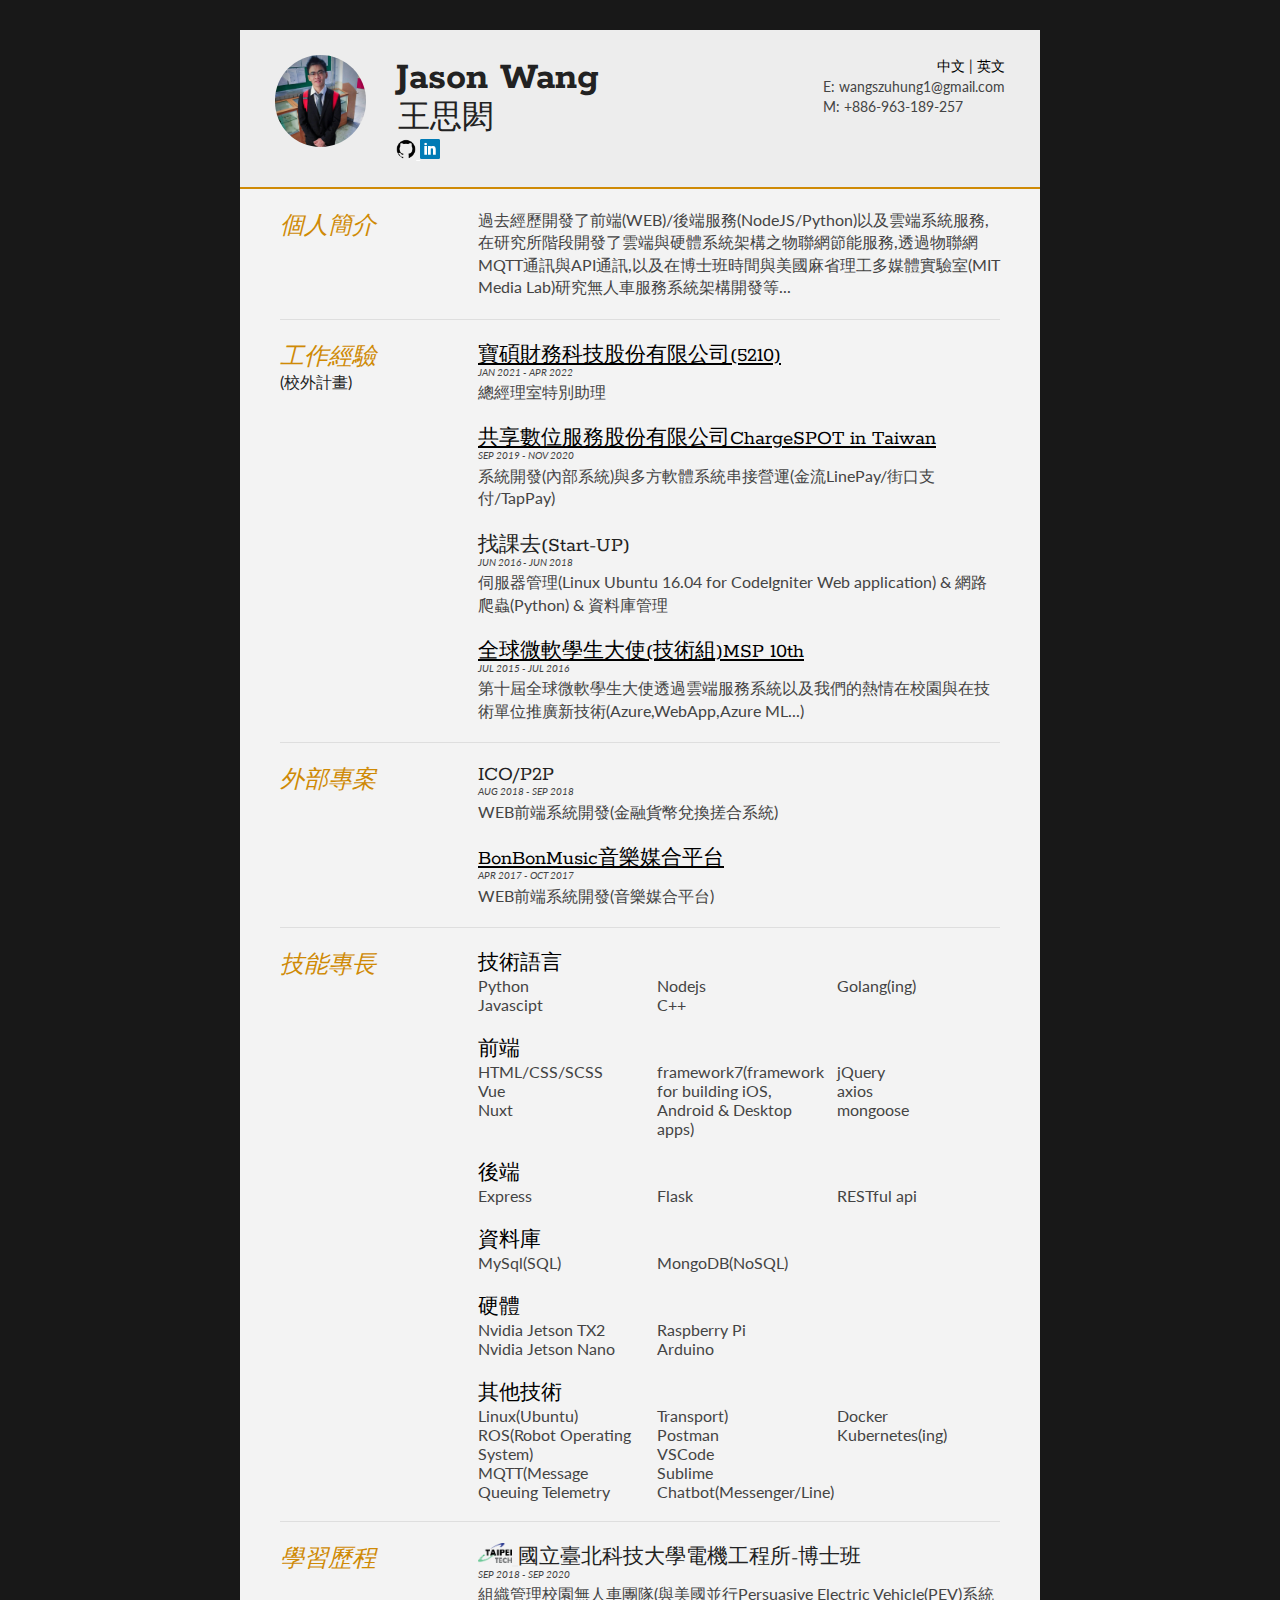
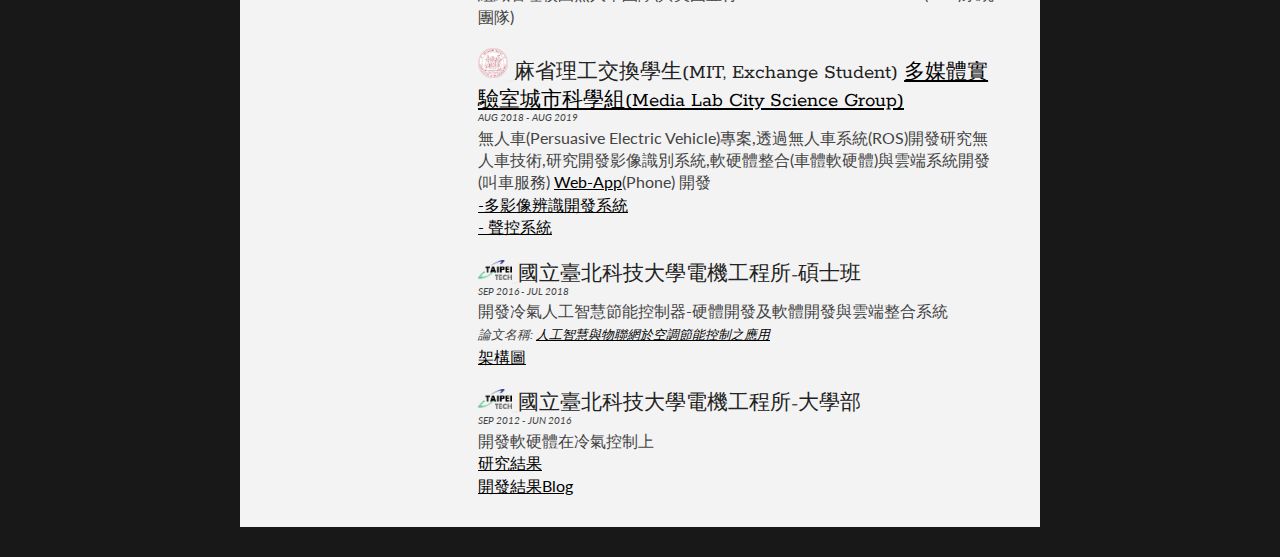
<file: resume/zh/index.html>
<!DOCTYPE html>
<html>
<head>
<title>Jason Wang - Curriculum Vitae</title>

<meta name="viewport" content="width=device-width"/>
<meta name="description" content="The Curriculum Vitae of Jason Wang"/>
<meta charset="UTF-8"> 

<link type="text/css" rel="stylesheet" href="../css/style.css">
<link href='http://fonts.googleapis.com/css?family=Rokkitt:400,700|Lato:400,300' rel='stylesheet' type='text/css'>
<link rel="shortcut icon" href="../image/jason_wang.jpg">

</head>
<body id="top">
<div id="cv" class="instaFade">
	<div class="mainDetails">
		<div id="headshot" class="quickFade">
			<img src="../image/jason_wang.jpg" alt="Jason Wang" />
		</div>
		<div id="name">
			<h1 class="quickFade delayTwo">Jason Wang</h1>
			<h2 class="quickFade delayThree">王思閎</h2>
			<a href="https://github.com/wangszuhung" target="_blank" style="color:white;">
				<img src="../image/github-512.png" height="20" alt="Jason Wang github" />
			</a>
			<a href="https://www.linkedin.com/in/SzuHungWang" target="_blank" style="color:white;">
				<img src="../image/square-linkedin-512.png" height="20" alt="Jason Wang linkedin" />
			</a>
		</div>
		<div id="contactDetails" class="quickFade delayFour">
			<ul style="text-align:right;">			
				<a href="https://wangszuhung.github.io/resume/zh/index.html" style="text-decoration:blink;color: black;">中文</a> |
				<a href="https://wangszuhung.github.io/resume/en/index.html" style="text-decoration:blink;color: black;">英文</a>
			</ul>
			<ul>
				<li>E: <a href="mailto:wangszuhung1@gmail.com" target="_blank">wangszuhung1@gmail.com</a></li>
				<!-- <li>W: <a href="http://www.bloggs.com">www.bloggs.com</a></li> -->
				<li>M: <a href="tel:+886963189257">+886-963-189-257</a></li>
			</ul>
			<!-- <a href="index.html" download="index.html">Download</a> -->


			<!-- <a href="images/Portfolio.pdf" style="width:120px;height:60px;font-size:20px;" download>
				<input type="button" value="Download CV" style="width:120px;height:60px;font-size:20px;">
			</a> -->
		</div>
		<div class="clear"></div>
	</div>
	<div id="mainArea" class="quickFade delayFive">
		<section>
			<article>
				<div class="sectionTitle">
					<h1>個人簡介</h1>
				</div>
				
				<div class="sectionContent">
					<p>
						過去經歷開發了前端(WEB)/後端服務(NodeJS/Python)以及雲端系統服務,在研究所階段開發了雲端與硬體系統架構之物聯網節能服務,透過物聯網MQTT通訊與API通訊,以及在博士班時間與美國麻省理工多媒體實驗室(MIT Media Lab)研究無人車服務系統架構開發等...
					</p>
				</div>
			</article>
			<div class="clear"></div>
		</section>
		
		<section>
			<div class="sectionTitle">
				<h1>工作經驗</h1>
				<h2>
					(校外計畫)
				</h2>
			</div>
			<div class="sectionContent">
				<article>
					<a href="http://www.apex.com.tw/" target="_blank" style="color:black;">
						<h2>寶碩財務科技股份有限公司(5210)</h2>
					</a>
					<p class="subDetails">JAN 2021 - APR 2022</p>
					<p>
						總經理室特別助理
					</p>
				</article>
				<article>
					<a href="https://www.charge-spot.tw/" target="_blank" style="color:black;">
						<h2>共享數位服務股份有限公司ChargeSPOT in Taiwan</h2>
					</a>
					<p class="subDetails">SEP 2019 - NOV 2020</p>
					<p>
						系統開發(內部系統)與多方軟體系統串接營運(金流LinePay/街口支付/TapPay)
					</p>
				</article>
				<article>
					<h2>找課去(Start-UP)</h2>
					<p class="subDetails">JUN 2016 - JUN 2018</p>
					<p>伺服器管理(Linux Ubuntu 16.04 for CodeIgniter Web application) & 網路爬蟲(Python) & 資料庫管理</p>
				</article>
				<article>
					<a href="https://photos.google.com/share/AF1QipNk1U3zcweSC-iAADPr_rfZmy9IXd-i9r4i5FZyJ2yO5i8n7f4BTejge0fdF3n81w/photo/AF1QipNa1nyAaDDZiwfG445c5OuUUIHtz2GGKJJ9FsGR?key=SmtPYWxvRUJfdFFQbDRxQm9DNlhtM1Y5d242ejNR" target="_blank" style="color:black;">
						<h2>全球微軟學生大使(技術組)MSP 10th</h2>
					</a>
					<p class="subDetails">JUL 2015 - JUL 2016</p>
					<p> 第十屆全球微軟學生大使透過雲端服務系統以及我們的熱情在校園與在技術單位推廣新技術(Azure,WebApp,Azure ML...)</p>
				</article>
			</div>
			<div class="clear"></div>
		</section>
		<section>
			<div class="sectionTitle">
				<h1>外部專案</h1>
			</div>
			<div class="sectionContent">
				<article>
					<h2>ICO/P2P</h2>
					<p class="subDetails">AUG 2018 - SEP 2018</p>
					<p>
						WEB前端系統開發(金融貨幣兌換搓合系統)
					</p>
				</article>
				<article>
					<a href="https://bonbonmusic.com/" target="_blank" style="color:black;">
						<h2>BonBonMusic音樂媒合平台</h2>
					</a>
					<p class="subDetails">APR 2017 - OCT 2017</p>
					<p>
						WEB前端系統開發(音樂媒合平台)
					</p>
				</article>
			</div>
			<div class="clear"></div>
		</section>
		
		<section>
			<div class="sectionTitle">
				<h1>技能專長</h1>
			</div>
			
			<div class="sectionContent">
				<div>
					<div class="skills_set">技術語言</div>
					<ul class="keySkills">
						<li>Python</li>
						<li>Javascipt</li>
						<li>Nodejs</li>
						<li>C++</li>
						<li>Golang(ing)</li>
						
					</ul>
				</div>
				<div>
					<div class="skills_set">前端</div>
					<ul class="keySkills">
						<li>HTML/CSS/SCSS</li>
						<li>Vue</li>
						<li>Nuxt</li>
						<li>framework7(framework for building iOS, Android & Desktop apps)</li>
						<li>jQuery</li>
						<li>axios</li>
						<li>mongoose</li>
					</ul>
				</div>
				<div>
					<div class="skills_set">後端</div>
					<ul class="keySkills">
						<li>Express</li>
						<li>Flask</li>
						<li>RESTful api</li>
					</ul>
				</div>
				<div>
					<div class="skills_set">資料庫</div>
					<ul class="keySkills">
						<li>MySql(SQL)</li>
						<li>MongoDB(NoSQL)</li>
					</ul>
				</div>
				<div>
					<div class="skills_set">硬體</div>
					<ul class="keySkills">
						<li>Nvidia Jetson TX2</li>
						<li>Nvidia Jetson Nano</li>
						<li>Raspberry Pi</li>
						<li>Arduino</li>
					</ul>
				</div>
				<div>
					<div class="skills_set">其他技術</div>
					<ul class="keySkills">
						<li>Linux(Ubuntu)</li>
						<li>ROS(Robot Operating System)</li>
						<li>MQTT(Message Queuing Telemetry Transport)</li>
						<li>Postman</li>
						<li>VSCode</li>
						<li>Sublime</li>
						<li>Chatbot(Messenger/Line)</li>
						<li>Docker</li>
						<li>Kubernetes(ing)</li>
					</ul>
				</div>
			</div>
			<div class="clear"></div>
		</section>
		
		<section>
			<div class="sectionTitle">
				<h1>學習歷程</h1>
			</div>
			<div class="sectionContent">
				<article>
					<h2>
						<a href="https://www.ntut.edu.tw/" target="_blank" style="color:#ededed;">
							<img src="../image/ntut.png" height="20" alt="National Taipei University of Technology" />
						</a>
						國立臺北科技大學電機工程所-博士班
					</h2>
					<p class="subDetails">SEP 2018 - SEP 2020</p>
					<p>
						組織管理校園無人車團隊(與美國並行Persuasive Electric Vehicle(PEV)系統團隊)
					</p>
				</article>
				<article>
					<h2>
						<a href="http://www.mit.edu/" target="_blank" style="color:#ededed;">
							<img src="../image/mit.png" height="30" alt="Massachusetts Institute of Technology" />
						</a>
						麻省理工交換學生(MIT, Exchange Student)
						<a href="https://www.media.mit.edu/groups/city-science/people/" target="_blank" style="color:black;">
							多媒體實驗室城市科學組(Media Lab City Science Group)
						</a>
					</h2>
					<p class="subDetails">AUG 2018 - AUG 2019</p>
					<p>無人車(Persuasive Electric Vehicle)專案,透過無人車系統(ROS)開發研究無人車技術,研究開發影像識別系統,軟硬體整合(車體軟硬體)與雲端系統開發(叫車服務)
						<!-- <a href="https://pev.world/" target="_blank" style="color:black;">Web-App</a>(Phone) development -->
						<a href="https://photos.google.com/share/AF1QipOT4eiUXHQq1NjwmHCiM1A2N6V6DfBa1BqAPA7zebp3iOgIvNan6FRzslTEOuNAxw/photo/AF1QipNt0V698oVHPM_jVMI9uprYT2dRQHolGfhYW1MW?key=Y1diYTJ1QU5IaUU3WG0zelAzUzR4U0FNcWR5WUN3" target="_blank" style="color:black;">Web-App</a>(Phone) 開發
						<br>
						<a href="https://photos.google.com/share/AF1QipOT4eiUXHQq1NjwmHCiM1A2N6V6DfBa1BqAPA7zebp3iOgIvNan6FRzslTEOuNAxw/photo/AF1QipO-dksok5tw5QRuGo8R8p6rQq98g6DRo3b3HMtb?key=Y1diYTJ1QU5IaUU3WG0zelAzUzR4U0FNcWR5WUN3" target="_blank" style="color:black;">-多影像辨識開發系統</a>
						<br>
						<a href="https://photos.google.com/share/AF1QipOT4eiUXHQq1NjwmHCiM1A2N6V6DfBa1BqAPA7zebp3iOgIvNan6FRzslTEOuNAxw/photo/AF1QipMKjTzf6kGWtK7mO8ZUegIn7uVJeKmFS9YtKYxk?key=Y1diYTJ1QU5IaUU3WG0zelAzUzR4U0FNcWR5WUN3" target="_blank" style="color:black;">- 聲控系統 </a>
					</p>
				</article>
				<article>
					<h2>
						<a href="https://www.ntut.edu.tw/" target="_blank" style="color:#ededed;">
							<img src="../image/ntut.png" height="20" alt="National Taipei University of Technology" />
						</a>
						國立臺北科技大學電機工程所-碩士班
					</h2>
					<p class="subDetails">SEP 2016 - JUL 2018</p>
					<p>
						開發冷氣人工智慧節能控制器-硬體開發及軟體開發與雲端整合系統
						<br>
						<i style="font-style:italic;font-size: 0.8em">
							論文名稱:
							<a href="https://ndltd.ncl.edu.tw/cgi-bin/gs32/gsweb.cgi?o=dnclcdr&s=id=%22106TIT05441117%22.&searchmode=basic" target="_blank" style="color:black;">
								人工智慧與物聯網於空調節能控制之應用
							</a>
						</i>
						<br>
						<a href="https://photos.google.com/share/AF1QipP5J4nZ5e-0jzCAfO61LjXFhsqk5p39gLZsX9-pAKZPNbWuB9yMuTwf4lTV74Ztzw/photo/AF1QipMj9W4Hyl8oC5fuNDeZ5ABJAiehEgg2VDEnHQ0F?key=Yi11VHZhUzV2WTIyclVCbjNnNHlrRHBiM1NRTGNB" target="_blank" style="color:black;">
							架構圖
						</a>
					</p>
				</article>
				<article>
					<h2>
						<a href="https://www.ntut.edu.tw/" target="_blank" style="color:#ededed;">
							<img src="../image/ntut.png" height="20" alt="National Taipei University of Technology" />
						</a>
						國立臺北科技大學電機工程所-大學部
					</h2>
					<p class="subDetails">SEP 2012 - JUN 2016</p>
					<p>
						開發軟硬體在冷氣控制上
						<br>
						<a href="https://photos.google.com/share/AF1QipOZ2dvqkmFE201JmU2rUuOHjbjv9SPvzHe2B48lE8sOnJw7UmjONaTO9lhfDqFuSA/photo/AF1QipM_juKFDxepVuSqpqm8sk7BQkDLE12VE3pIEzSZ?key=OVVmODlBSjRONXgtTWpJZFhRdzJyV19vOEkwREpB" target="_blank" style="color:black;">
							研究結果
						</a>
						<br>
						<a href="https://dotblogs.com.tw/jason_wang/2016/06/12/develop_arduino_visualstudio" target="_blank" style="color:black;">
							開發結果Blog
						</a>
					</p>
				</article>
			</div>
			<div class="clear"></div>
		</section>
	</div>
</div>
<!-- <script type="text/javascript">
	var gaJsHost = (("https:" == document.location.protocol) ? "https://ssl." : "http://www.");
	document.write(unescape("%3Cscript src='" + gaJsHost + "google-analytics.com/ga.js' type='text/javascript'%3E%3C/script%3E"));
</script>
<script type="text/javascript">
	var pageTracker = _gat._getTracker("UA-3753241-1");
	pageTracker._initData();
	pageTracker._trackPageview();
</script> -->
</body>
</html>
</file>
<file: style.css>
html,body,div,span,object,iframe,h1,h2,h3,h4,h5,h6,p,blockquote,pre,abbr,address,cite,code,del,dfn,em,img,ins,kbd,q,samp,small,strong,sub,sup,var,b,i,dl,dt,dd,ol,ul,li,fieldset,form,label,legend,table,caption,tbody,tfoot,thead,tr,th,td,article,aside,canvas,details,figcaption,figure,footer,header,hgroup,menu,nav,section,summary,time,mark,audio,video {
	border:0;
	font:inherit;
	font-size:100%;
	margin:0;
	padding:0;
	vertical-align:baseline;
}

article,aside,details,figcaption,figure,footer,header,hgroup,menu,nav,section {
	display:block;
}

html, body {background: #181818; font-family: 'Lato', helvetica, arial, sans-serif; font-size: 16px; color: #222;}

.clear {clear: both;}

p {
	font-size: 1em;
	line-height: 1.4em;
	margin-bottom: 20px;
	color: #444;
}

#cv {
	width: 90%;
	max-width: 800px;
	background: #f3f3f3;
	margin: 30px auto;
}

.mainDetails {
	padding: 25px 35px;
	border-bottom: 2px solid #cf8a05;
	background: #ededed;
}

#name h1 {
	font-size: 2.5em;
	font-weight: 700;
	font-family: 'Rokkitt', Helvetica, Arial, sans-serif;
	margin-bottom: -6px;
}

#name h2 {
	font-size: 2em;
	margin-left: 2px;
	font-family: 'Rokkitt', Helvetica, Arial, sans-serif;
}

#mainArea {
	padding: 0 40px;
}

#headshot {
	width: 12.5%;
	float: left;
	margin-right: 30px;
}

#headshot img {
	width: 100%;
	height: auto;
	-webkit-border-radius: 50px;
	border-radius: 50px;
}

#name {
	float: left;
}

#contactDetails {
	float: right;
}

#contactDetails ul {
	list-style-type: none;
	font-size: 0.9em;
	margin-top: 2px;
}

#contactDetails ul li {
	margin-bottom: 3px;
	color: #444;
}

#contactDetails ul li a, a[href^=tel] {
	color: #444; 
	text-decoration: none;
	-webkit-transition: all .3s ease-in;
	-moz-transition: all .3s ease-in;
	-o-transition: all .3s ease-in;
	-ms-transition: all .3s ease-in;
	transition: all .3s ease-in;
}

#contactDetails ul li a:hover { 
	color: #cf8a05;
}


section {
	border-top: 1px solid #dedede;
	padding: 20px 0 0;
}

section:first-child {
	border-top: 0;
}

section:last-child {
	padding: 20px 0 10px;
}

.sectionTitle {
	float: left;
	width: 25%;
}

.sectionContent {
	float: right;
	width: 72.5%;
}

.sectionTitle h1 {
	font-family: 'Rokkitt', Helvetica, Arial, sans-serif;
	font-style: italic;
	font-size: 1.5em;
	color: #cf8a05;
}

.sectionContent h2 {
	font-family: 'Rokkitt', Helvetica, Arial, sans-serif;
	font-size: 1.3em;
	margin-bottom: -2px;
}

.subDetails {
	font-size: 0.6em;
	font-style: italic;
	margin-bottom: 2px;
}

.keySkills {
	list-style-type: none;
	-moz-column-count:3;
	-webkit-column-count:3;
	column-count:3;
	/*-moz-column-count:2;
	-webkit-column-count:2;
	column-count:2;*/
	margin-bottom: 20px;
	font-size: 1em;
	color: #444;
}
.skills_set{
	/*margin-bottom: 20px;*/
	font-size: 1.3em;
	color: #000;
}

.keySkills ul li {
	margin-bottom: 3px;
}

@media all and (min-width: 602px) and (max-width: 800px) {
	#headshot {
		display: none;
	}
	
	.keySkills {
	-moz-column-count:2;
	-webkit-column-count:2;
	column-count:2;
	}
}

@media all and (max-width: 601px) {
	#cv {
		width: 95%;
		margin: 10px auto;
		min-width: 280px;
	}
	
	#headshot {
		display: none;
	}
	
	#name, #contactDetails {
		float: none;
		width: 100%;
		text-align: center;
	}
	
	.sectionTitle, .sectionContent {
		float: none;
		width: 100%;
	}
	
	.sectionTitle {
		margin-left: -2px;
		font-size: 1.25em;
	}
	
	.keySkills {
		-moz-column-count:2;
		-webkit-column-count:2;
		column-count:2;
	}
}

@media all and (max-width: 480px) {
	.mainDetails {
		padding: 15px 15px;
	}
	
	section {
		padding: 15px 0 0;
	}
	
	#mainArea {
		padding: 0 25px;
	}

	
	.keySkills {
	-moz-column-count:1;
	-webkit-column-count:1;
	column-count:1;
	}
	
	#name h1 {
		line-height: .8em;
		margin-bottom: 4px;
	}
}

@media print {
    #cv {
        width: 100%;
    }
}

@-webkit-keyframes reset {
	0% {
		opacity: 0;
	}
	100% {
		opacity: 0;
	}
}

@-webkit-keyframes fade-in {
	0% {
		opacity: 0;
	}
	40% {
		opacity: 0;
	}
	100% {
		opacity: 1;
	}
}

@-moz-keyframes reset {
	0% {
		opacity: 0;
	}
	100% {
		opacity: 0;
	}
}

@-moz-keyframes fade-in {
	0% {
		opacity: 0;
	}
	40% {
		opacity: 0;
	}
	100% {
		opacity: 1;
	}
}

@keyframes reset {
	0% {
		opacity: 0;
	}
	100% {
		opacity: 0;
	}
}

@keyframes fade-in {
	0% {
		opacity: 0;
	}
	40% {
		opacity: 0;
	}
	100% {
		opacity: 1;
	}
}

.instaFade {
    -webkit-animation-name: reset, fade-in;
    -webkit-animation-duration: 1.5s;
    -webkit-animation-timing-function: ease-in;
	
	-moz-animation-name: reset, fade-in;
    -moz-animation-duration: 1.5s;
    -moz-animation-timing-function: ease-in;
	
	animation-name: reset, fade-in;
    animation-duration: 1.5s;
    animation-timing-function: ease-in;
}

.quickFade {
    -webkit-animation-name: reset, fade-in;
    -webkit-animation-duration: 2.5s;
    -webkit-animation-timing-function: ease-in;
	
	-moz-animation-name: reset, fade-in;
    -moz-animation-duration: 2.5s;
    -moz-animation-timing-function: ease-in;
	
	animation-name: reset, fade-in;
    animation-duration: 2.5s;
    animation-timing-function: ease-in;
}
 
.delayOne {
	-webkit-animation-delay: 0, .5s;
	-moz-animation-delay: 0, .5s;
	animation-delay: 0, .5s;
}

.delayTwo {
	-webkit-animation-delay: 0, 1s;
	-moz-animation-delay: 0, 1s;
	animation-delay: 0, 1s;
}

.delayThree {
	-webkit-animation-delay: 0, 1.5s;
	-moz-animation-delay: 0, 1.5s;
	animation-delay: 0, 1.5s;
}

.delayFour {
	-webkit-animation-delay: 0, 2s;
	-moz-animation-delay: 0, 2s;
	animation-delay: 0, 2s;
}

.delayFive {
	-webkit-animation-delay: 0, 2.5s;
	-moz-animation-delay: 0, 2.5s;
	animation-delay: 0, 2.5s;
}
</file>
<file: en/style.css>
html,body,div,span,object,iframe,h1,h2,h3,h4,h5,h6,p,blockquote,pre,abbr,address,cite,code,del,dfn,em,img,ins,kbd,q,samp,small,strong,sub,sup,var,b,i,dl,dt,dd,ol,ul,li,fieldset,form,label,legend,table,caption,tbody,tfoot,thead,tr,th,td,article,aside,canvas,details,figcaption,figure,footer,header,hgroup,menu,nav,section,summary,time,mark,audio,video {
	border:0;
	font:inherit;
	font-size:100%;
	margin:0;
	padding:0;
	vertical-align:baseline;
}

article,aside,details,figcaption,figure,footer,header,hgroup,menu,nav,section {
	display:block;
}

html, body {background: #181818; font-family: 'Lato', helvetica, arial, sans-serif; font-size: 16px; color: #222;}

.clear {clear: both;}

p {
	font-size: 1em;
	line-height: 1.4em;
	margin-bottom: 20px;
	color: #444;
}

#cv {
	width: 90%;
	max-width: 800px;
	background: #f3f3f3;
	margin: 30px auto;
}

.mainDetails {
	padding: 25px 35px;
	border-bottom: 2px solid #cf8a05;
	background: #ededed;
}

#name h1 {
	font-size: 2.5em;
	font-weight: 700;
	font-family: 'Rokkitt', Helvetica, Arial, sans-serif;
	margin-bottom: -6px;
}

#name h2 {
	font-size: 2em;
	margin-left: 2px;
	font-family: 'Rokkitt', Helvetica, Arial, sans-serif;
}

#mainArea {
	padding: 0 40px;
}

#headshot {
	width: 12.5%;
	float: left;
	margin-right: 30px;
}

#headshot img {
	width: 100%;
	height: auto;
	-webkit-border-radius: 50px;
	border-radius: 50px;
}

#name {
	float: left;
}

#contactDetails {
	float: right;
}

#contactDetails ul {
	list-style-type: none;
	font-size: 0.9em;
	margin-top: 2px;
}

#contactDetails ul li {
	margin-bottom: 3px;
	color: #444;
}

#contactDetails ul li a, a[href^=tel] {
	color: #444; 
	text-decoration: none;
	-webkit-transition: all .3s ease-in;
	-moz-transition: all .3s ease-in;
	-o-transition: all .3s ease-in;
	-ms-transition: all .3s ease-in;
	transition: all .3s ease-in;
}

#contactDetails ul li a:hover { 
	color: #cf8a05;
}


section {
	border-top: 1px solid #dedede;
	padding: 20px 0 0;
}

section:first-child {
	border-top: 0;
}

section:last-child {
	padding: 20px 0 10px;
}

.sectionTitle {
	float: left;
	width: 25%;
}

.sectionContent {
	float: right;
	width: 72.5%;
}

.sectionTitle h1 {
	font-family: 'Rokkitt', Helvetica, Arial, sans-serif;
	font-style: italic;
	font-size: 1.5em;
	color: #cf8a05;
}

.sectionContent h2 {
	font-family: 'Rokkitt', Helvetica, Arial, sans-serif;
	font-size: 1.3em;
	margin-bottom: -2px;
}

.subDetails {
	font-size: 0.6em;
	font-style: italic;
	margin-bottom: 2px;
}

.keySkills {
	list-style-type: none;
	-moz-column-count:3;
	-webkit-column-count:3;
	column-count:3;
	/*-moz-column-count:2;
	-webkit-column-count:2;
	column-count:2;*/
	margin-bottom: 20px;
	font-size: 1em;
	color: #444;
}
.skills_set{
	/*margin-bottom: 20px;*/
	font-size: 1.3em;
	color: #000;
}

.keySkills ul li {
	margin-bottom: 3px;
}

@media all and (min-width: 602px) and (max-width: 800px) {
	#headshot {
		display: none;
	}
	
	.keySkills {
	-moz-column-count:2;
	-webkit-column-count:2;
	column-count:2;
	}
}

@media all and (max-width: 601px) {
	#cv {
		width: 95%;
		margin: 10px auto;
		min-width: 280px;
	}
	
	#headshot {
		display: none;
	}
	
	#name, #contactDetails {
		float: none;
		width: 100%;
		text-align: center;
	}
	
	.sectionTitle, .sectionContent {
		float: none;
		width: 100%;
	}
	
	.sectionTitle {
		margin-left: -2px;
		font-size: 1.25em;
	}
	
	.keySkills {
		-moz-column-count:2;
		-webkit-column-count:2;
		column-count:2;
	}
}

@media all and (max-width: 480px) {
	.mainDetails {
		padding: 15px 15px;
	}
	
	section {
		padding: 15px 0 0;
	}
	
	#mainArea {
		padding: 0 25px;
	}

	
	.keySkills {
	-moz-column-count:1;
	-webkit-column-count:1;
	column-count:1;
	}
	
	#name h1 {
		line-height: .8em;
		margin-bottom: 4px;
	}
}

@media print {
    #cv {
        width: 100%;
    }
}

@-webkit-keyframes reset {
	0% {
		opacity: 0;
	}
	100% {
		opacity: 0;
	}
}

@-webkit-keyframes fade-in {
	0% {
		opacity: 0;
	}
	40% {
		opacity: 0;
	}
	100% {
		opacity: 1;
	}
}

@-moz-keyframes reset {
	0% {
		opacity: 0;
	}
	100% {
		opacity: 0;
	}
}

@-moz-keyframes fade-in {
	0% {
		opacity: 0;
	}
	40% {
		opacity: 0;
	}
	100% {
		opacity: 1;
	}
}

@keyframes reset {
	0% {
		opacity: 0;
	}
	100% {
		opacity: 0;
	}
}

@keyframes fade-in {
	0% {
		opacity: 0;
	}
	40% {
		opacity: 0;
	}
	100% {
		opacity: 1;
	}
}

.instaFade {
    -webkit-animation-name: reset, fade-in;
    -webkit-animation-duration: 1.5s;
    -webkit-animation-timing-function: ease-in;
	
	-moz-animation-name: reset, fade-in;
    -moz-animation-duration: 1.5s;
    -moz-animation-timing-function: ease-in;
	
	animation-name: reset, fade-in;
    animation-duration: 1.5s;
    animation-timing-function: ease-in;
}

.quickFade {
    -webkit-animation-name: reset, fade-in;
    -webkit-animation-duration: 2.5s;
    -webkit-animation-timing-function: ease-in;
	
	-moz-animation-name: reset, fade-in;
    -moz-animation-duration: 2.5s;
    -moz-animation-timing-function: ease-in;
	
	animation-name: reset, fade-in;
    animation-duration: 2.5s;
    animation-timing-function: ease-in;
}
 
.delayOne {
	-webkit-animation-delay: 0, .5s;
	-moz-animation-delay: 0, .5s;
	animation-delay: 0, .5s;
}

.delayTwo {
	-webkit-animation-delay: 0, 1s;
	-moz-animation-delay: 0, 1s;
	animation-delay: 0, 1s;
}

.delayThree {
	-webkit-animation-delay: 0, 1.5s;
	-moz-animation-delay: 0, 1.5s;
	animation-delay: 0, 1.5s;
}

.delayFour {
	-webkit-animation-delay: 0, 2s;
	-moz-animation-delay: 0, 2s;
	animation-delay: 0, 2s;
}

.delayFive {
	-webkit-animation-delay: 0, 2.5s;
	-moz-animation-delay: 0, 2.5s;
	animation-delay: 0, 2.5s;
}
</file>
<file: resume/css/style.css>
html,body,div,span,object,iframe,h1,h2,h3,h4,h5,h6,p,blockquote,pre,abbr,address,cite,code,del,dfn,em,img,ins,kbd,q,samp,small,strong,sub,sup,var,b,i,dl,dt,dd,ol,ul,li,fieldset,form,label,legend,table,caption,tbody,tfoot,thead,tr,th,td,article,aside,canvas,details,figcaption,figure,footer,header,hgroup,menu,nav,section,summary,time,mark,audio,video {
	border:0;
	font:inherit;
	font-size:100%;
	margin:0;
	padding:0;
	vertical-align:baseline;
}

article,aside,details,figcaption,figure,footer,header,hgroup,menu,nav,section {
	display:block;
}

html, body {background: #181818; font-family: 'Lato', helvetica, arial, sans-serif; font-size: 16px; color: #222;}

.clear {clear: both;}

p {
	font-size: 1em;
	line-height: 1.4em;
	margin-bottom: 20px;
	color: #444;
}

#cv {
	width: 90%;
	max-width: 800px;
	background: #f3f3f3;
	margin: 30px auto;
}

.mainDetails {
	padding: 25px 35px;
	border-bottom: 2px solid #cf8a05;
	background: #ededed;
}

#name h1 {
	font-size: 2.5em;
	font-weight: 700;
	font-family: 'Rokkitt', Helvetica, Arial, sans-serif;
	margin-bottom: -6px;
}

#name h2 {
	font-size: 2em;
	margin-left: 2px;
	font-family: 'Rokkitt', Helvetica, Arial, sans-serif;
}

#mainArea {
	padding: 0 40px;
}

#headshot {
	width: 12.5%;
	float: left;
	margin-right: 30px;
}

#headshot img {
	width: 100%;
	height: auto;
	-webkit-border-radius: 50px;
	border-radius: 50px;
}

#name {
	float: left;
}

#contactDetails {
	float: right;
}

#contactDetails ul {
	list-style-type: none;
	font-size: 0.9em;
	margin-top: 2px;
}

#contactDetails ul li {
	margin-bottom: 3px;
	color: #444;
}

#contactDetails ul li a, a[href^=tel] {
	color: #444; 
	text-decoration: none;
	-webkit-transition: all .3s ease-in;
	-moz-transition: all .3s ease-in;
	-o-transition: all .3s ease-in;
	-ms-transition: all .3s ease-in;
	transition: all .3s ease-in;
}

#contactDetails ul li a:hover { 
	color: #cf8a05;
}


section {
	border-top: 1px solid #dedede;
	padding: 20px 0 0;
}

section:first-child {
	border-top: 0;
}

section:last-child {
	padding: 20px 0 10px;
}

.sectionTitle {
	float: left;
	width: 25%;
}

.sectionContent {
	float: right;
	width: 72.5%;
}

.sectionTitle h1 {
	font-family: 'Rokkitt', Helvetica, Arial, sans-serif;
	font-style: italic;
	font-size: 1.5em;
	color: #cf8a05;
}

.sectionContent h2 {
	font-family: 'Rokkitt', Helvetica, Arial, sans-serif;
	font-size: 1.3em;
	margin-bottom: -2px;
}

.subDetails {
	font-size: 0.6em;
	font-style: italic;
	margin-bottom: 2px;
}

.keySkills {
	list-style-type: none;
	-moz-column-count:3;
	-webkit-column-count:3;
	column-count:3;
	/*-moz-column-count:2;
	-webkit-column-count:2;
	column-count:2;*/
	margin-bottom: 20px;
	font-size: 1em;
	color: #444;
}
.skills_set{
	/*margin-bottom: 20px;*/
	font-size: 1.3em;
	color: #000;
}

.keySkills ul li {
	margin-bottom: 3px;
}

@media all and (min-width: 602px) and (max-width: 800px) {
	#headshot {
		display: none;
	}
	
	.keySkills {
	-moz-column-count:2;
	-webkit-column-count:2;
	column-count:2;
	}
}

@media all and (max-width: 601px) {
	#cv {
		width: 95%;
		margin: 10px auto;
		min-width: 280px;
	}
	
	#headshot {
		display: none;
	}
	
	#name, #contactDetails {
		float: none;
		width: 100%;
		text-align: center;
	}
	
	.sectionTitle, .sectionContent {
		float: none;
		width: 100%;
	}
	
	.sectionTitle {
		margin-left: -2px;
		font-size: 1.25em;
	}
	
	.keySkills {
		-moz-column-count:2;
		-webkit-column-count:2;
		column-count:2;
	}
}

@media all and (max-width: 480px) {
	.mainDetails {
		padding: 15px 15px;
	}
	
	section {
		padding: 15px 0 0;
	}
	
	#mainArea {
		padding: 0 25px;
	}

	
	.keySkills {
	-moz-column-count:1;
	-webkit-column-count:1;
	column-count:1;
	}
	
	#name h1 {
		line-height: .8em;
		margin-bottom: 4px;
	}
}

@media print {
    #cv {
        width: 100%;
    }
}

@-webkit-keyframes reset {
	0% {
		opacity: 0;
	}
	100% {
		opacity: 0;
	}
}

@-webkit-keyframes fade-in {
	0% {
		opacity: 0;
	}
	40% {
		opacity: 0;
	}
	100% {
		opacity: 1;
	}
}

@-moz-keyframes reset {
	0% {
		opacity: 0;
	}
	100% {
		opacity: 0;
	}
}

@-moz-keyframes fade-in {
	0% {
		opacity: 0;
	}
	40% {
		opacity: 0;
	}
	100% {
		opacity: 1;
	}
}

@keyframes reset {
	0% {
		opacity: 0;
	}
	100% {
		opacity: 0;
	}
}

@keyframes fade-in {
	0% {
		opacity: 0;
	}
	40% {
		opacity: 0;
	}
	100% {
		opacity: 1;
	}
}

.instaFade {
    -webkit-animation-name: reset, fade-in;
    -webkit-animation-duration: 1.5s;
    -webkit-animation-timing-function: ease-in;
	
	-moz-animation-name: reset, fade-in;
    -moz-animation-duration: 1.5s;
    -moz-animation-timing-function: ease-in;
	
	animation-name: reset, fade-in;
    animation-duration: 1.5s;
    animation-timing-function: ease-in;
}

.quickFade {
    -webkit-animation-name: reset, fade-in;
    -webkit-animation-duration: 2.5s;
    -webkit-animation-timing-function: ease-in;
	
	-moz-animation-name: reset, fade-in;
    -moz-animation-duration: 2.5s;
    -moz-animation-timing-function: ease-in;
	
	animation-name: reset, fade-in;
    animation-duration: 2.5s;
    animation-timing-function: ease-in;
}
 
.delayOne {
	-webkit-animation-delay: 0, .5s;
	-moz-animation-delay: 0, .5s;
	animation-delay: 0, .5s;
}

.delayTwo {
	-webkit-animation-delay: 0, 1s;
	-moz-animation-delay: 0, 1s;
	animation-delay: 0, 1s;
}

.delayThree {
	-webkit-animation-delay: 0, 1.5s;
	-moz-animation-delay: 0, 1.5s;
	animation-delay: 0, 1.5s;
}

.delayFour {
	-webkit-animation-delay: 0, 2s;
	-moz-animation-delay: 0, 2s;
	animation-delay: 0, 2s;
}

.delayFive {
	-webkit-animation-delay: 0, 2.5s;
	-moz-animation-delay: 0, 2.5s;
	animation-delay: 0, 2.5s;
}
</file>
